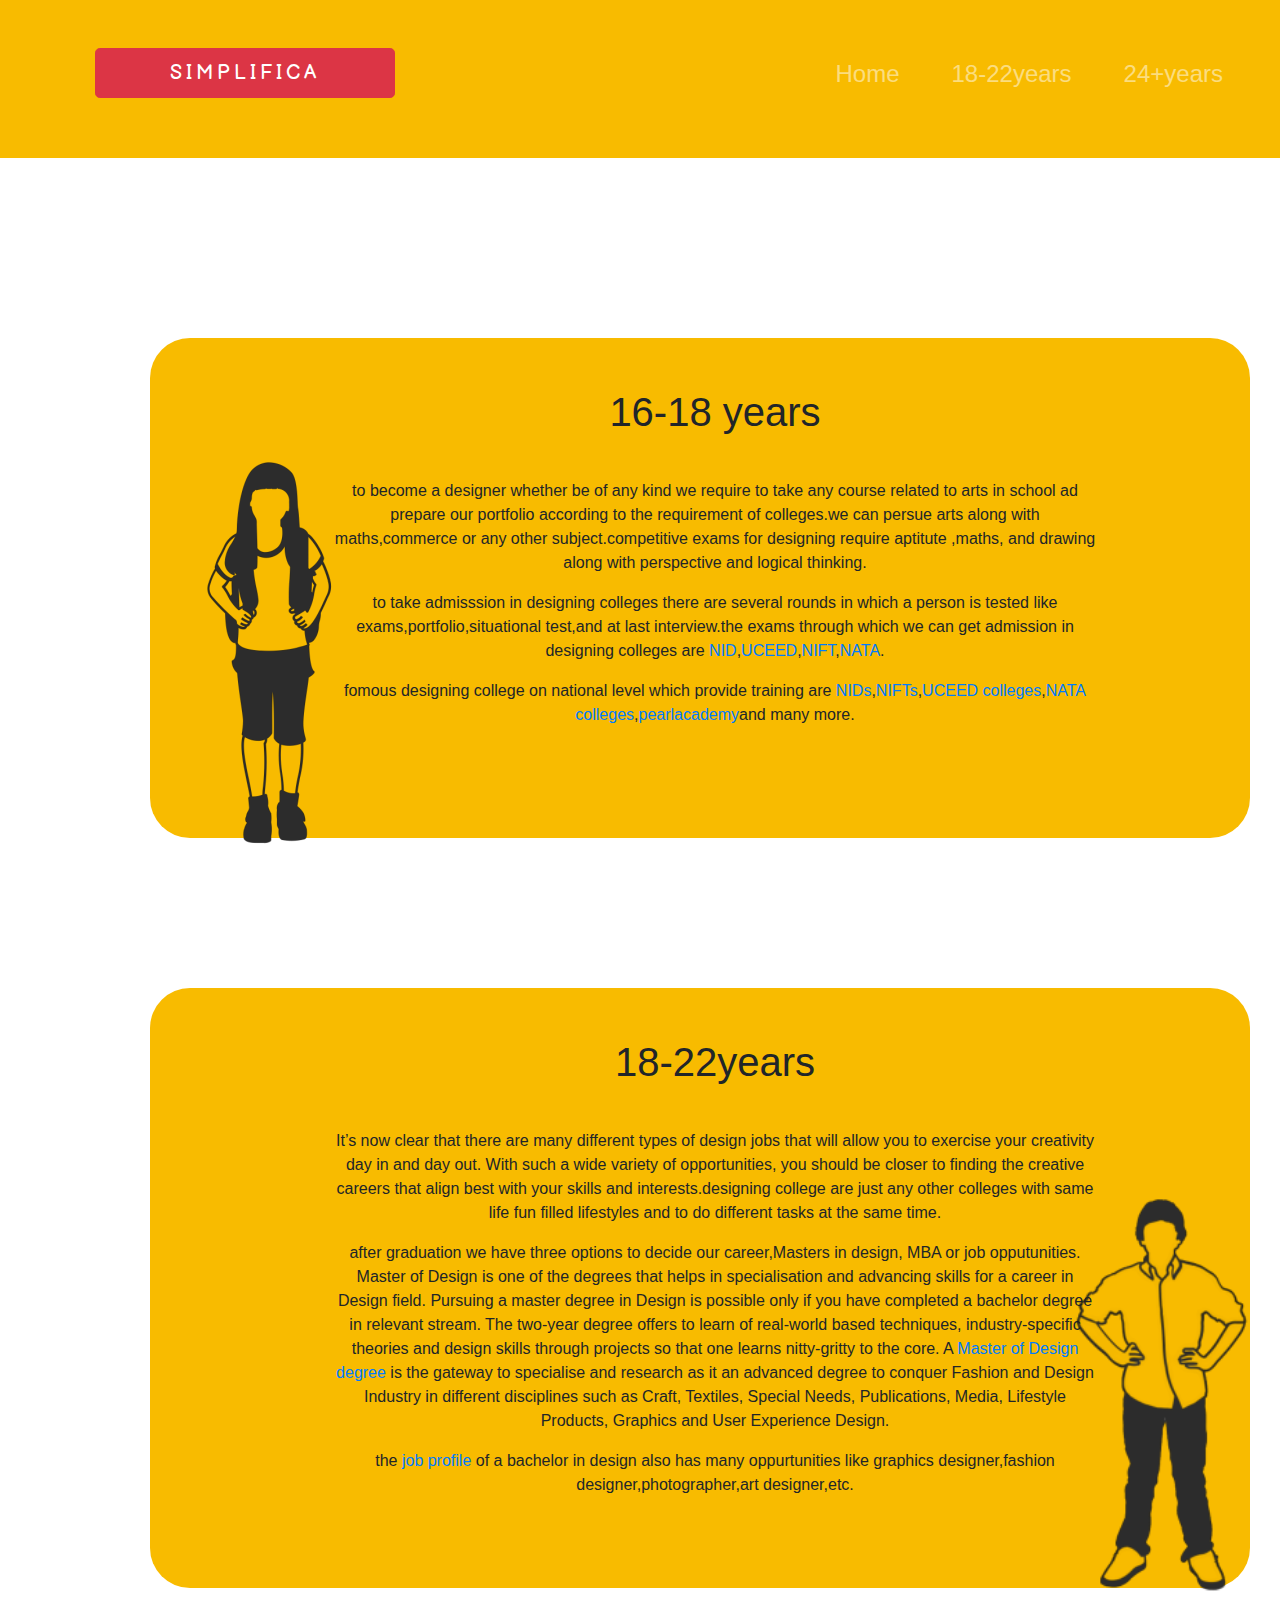
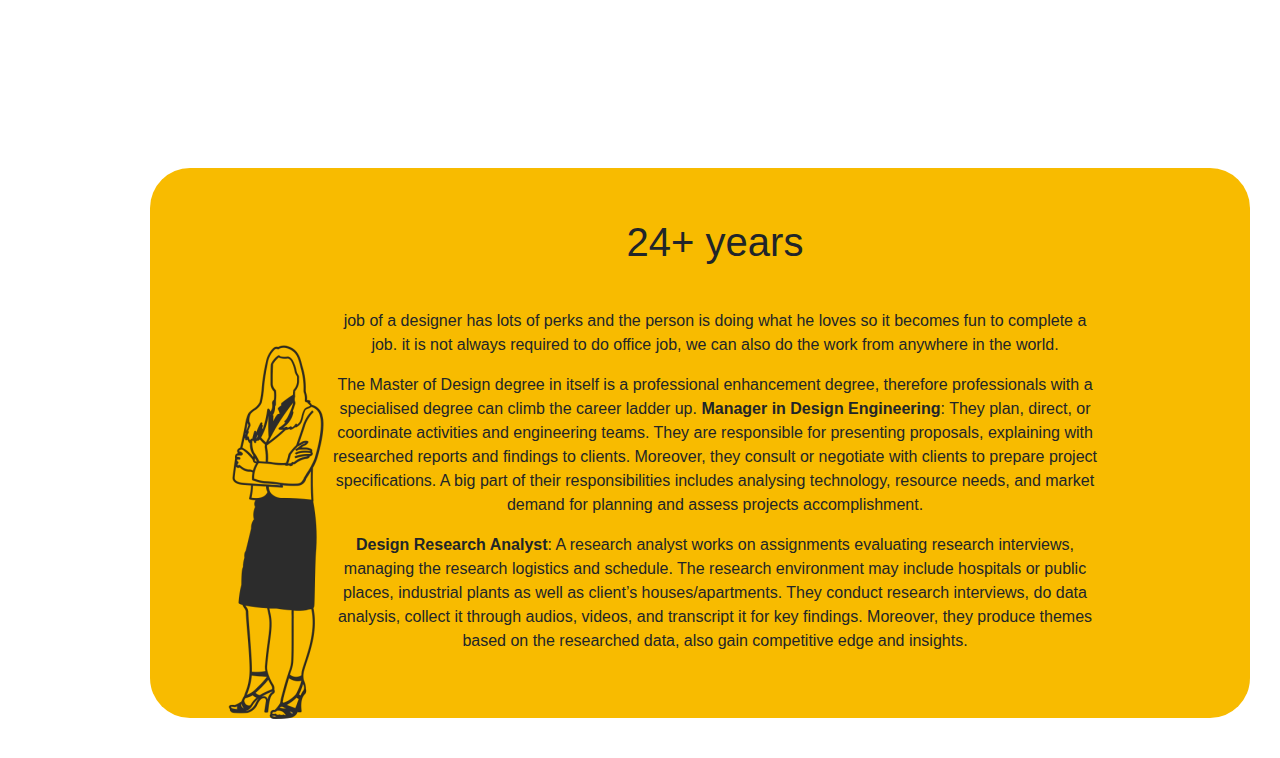
<file: src/main/resources/static/artist.html>
<!DOCTYPE html>
<html lang="en" dir="ltr">

<head>
  <meta charset="utf-8">
  <!--Google Fonts-->
  <link href="https://fonts.googleapis.com/css2?family=Balsamiq+Sans:wght@700&display=swap" rel="stylesheet">
  <!--CSS-->
  <link rel="stylesheet" href="artist.css">
  <!--Bootstrap-->
  <link rel="stylesheet" href="https://stackpath.bootstrapcdn.com/bootstrap/4.4.1/css/bootstrap.min.css" integrity="sha384-Vkoo8x4CGsO3+Hhxv8T/Q5PaXtkKtu6ug5TOeNV6gBiFeWPGFN9MuhOf23Q9Ifjh" crossorigin="anonymous">
  <title>artist</title>
  <link href="https://fonts.googleapis.com/css2?family=PT+Serif:ital,wght@0,700;1,400&display=swap" rel="stylesheet">
</head>

<body style="background-color:">

  <section id="title">
    <div class="container-fluid">
      <!-- Nav Bar -->
      <button type="button" class="btn btn-danger btn-lg title-button">SIMPLIFICA</button>
      <button class="navbar-toggler" type="button" data-toggle="collapse" data-target="#navbarTogglerDemo01" aria-controls="navbarTogglerDemo01" aria-expanded="false" aria-label="Toggle navigation">
        <span class="navbar-toggler-icon"></span>
      </button>
      <nav class="navbar navbar-expand-lg navbar-dark">
        <button class="navbar-toggler" type="button" data-toggle="collapse" data-target="#navbarTogglerDemo01" aria-controls="navbarTogglerDemo01" aria-expanded="false" aria-label="Toggle navigation">
          <span class="navbar-toggler-icon"></span>
        </button>
        <div class="collapse navbar-collapse" id="navbarTogglerDemo01">
          <ul class="navbar-nav ml-auto">
            <li class="nav-item">
              <a class="nav-link" href="index.html">Home</a>
            </li>
            <li class="nav-item">
              <a class="nav-link" href="#second">18-22years</a>
            </li>
            <li class="nav-item">
              <a class="nav-link" href="#third">24+years</a>
            </li>
          </ul>
        </div>
      </nav>
  </section>
  <section id="first">
    <div class="first_group">
      <div class="text">
        <h1>16-18 years</h1>
        <p class="p1">to become a designer whether be of any kind we require to take any course related to arts in school ad prepare our portfolio according to the requirement of colleges.we can persue arts along with maths,commerce or any other
          subject.competitive exams for designing require aptitute ,maths, and drawing along with perspective and logical thinking. </p>
        <p>to take admisssion in designing colleges there are several rounds in which a person is tested like exams,portfolio,situational test,and at last interview.the exams through which we can get admission in designing colleges are <a
            href="http://www.nid.edu/">NID</a>,<a href="http://www.uceed.iitb.ac.in/">UCEED</a>,<a href="https://nift.ac.in/">NIFT</a>,<a href="https://www.nata.in/">NATA</a>.</p>
        <p>fomous designing college on national level which provide training are <a href="https://www.collegedekho.com/articles/list-of-best-nid-colleges/">NIDs</a>,<a href="https://www.edufever.com/top-nift-colleges-in-india/">NIFTs</a>,<a
            href="https://design.careers360.com/articles/top-colleges-accepting-uceed-score">UCEED colleges</a>,<a href="https://www.embibe.com/exams/nata-colleges/">NATA colleges</a>,<a href="https://pearlacademy.com/">pearlacademy</a>and many more.
        </p>
        <img class="collegegirl" src="collegegirl.png" alt="">
      </div>

    </div>
  </section>

  <section id="second">
    <div class="second_group">
      <div class="text">
        <h1>18-22years</h1>
        <p class="p1">It’s now clear that there are many different types of design jobs that will allow you to exercise your creativity day in and day out. With such a wide variety of opportunities, you should be closer to finding the creative
          careers that align best with your skills and interests.designing college are just any other colleges with same life fun filled lifestyles and to do different tasks at the same time. </p>
        <p>after graduation we have three options to decide our career,Masters in design, MBA or job opputunities. Master of Design is one of the degrees that helps in specialisation and advancing skills for a career in Design field. Pursuing a
          master degree in Design is possible only if you have completed a bachelor degree in relevant stream. The two-year degree offers to learn of real-world based techniques, industry-specific theories and design skills through projects so that
          one learns nitty-gritty to the core. A <a href="https://www.shiksha.com/m-des-chp">Master of Design degree</a> is the gateway to specialise and research as it an advanced degree to conquer Fashion and Design Industry in different
          disciplines such as Craft, Textiles, Special Needs, Publications, Media, Lifestyle Products, Graphics and User Experience Design. </p>
        <p>the <a href="https://www.rasmussen.edu/degrees/design/blog/9-types-of-design-jobs-for-creative-people/">job profile</a> of a bachelor in design also has many oppurtunities like graphics designer,fashion designer,photographer,art
          designer,etc.</p>
      </div>
      <img class="boy" src="boy.png" alt="">
    </div>
  </section>

  <section id="third">
    <div class="third_group">
      <div class="text">
        <h1>24+ years</h1>
        <p class="p1">job of a designer has lots of perks and the person is doing what he loves so it becomes fun to complete a job. it is not always required to do office job, we can also do the work from anywhere in the world.</p>
<p>The Master of Design degree in itself is a professional enhancement degree, therefore professionals with a specialised degree can climb the career ladder up.

<b>Manager in Design Engineering</b>: They plan, direct, or coordinate activities and engineering teams. They are responsible for presenting proposals, explaining with researched reports and findings to clients. Moreover, they consult or negotiate with clients to prepare project specifications. A big part of their responsibilities includes analysing technology, resource needs, and market demand for planning and assess projects accomplishment.</p>
<p><b>Design Research Analyst</b>: A research analyst works on assignments evaluating research interviews, managing the research logistics and schedule. The research environment may include hospitals or public places, industrial plants as well as client’s houses/apartments.  They conduct research interviews, do data analysis, collect it through audios, videos, and transcript it for key findings. Moreover, they produce themes based on the researched data, also gain competitive edge and insights.</p>

</div><img class="businessgirl" src="businessgirl.png" alt="">
    </div>
  </section>

</body>

</html>
</file>
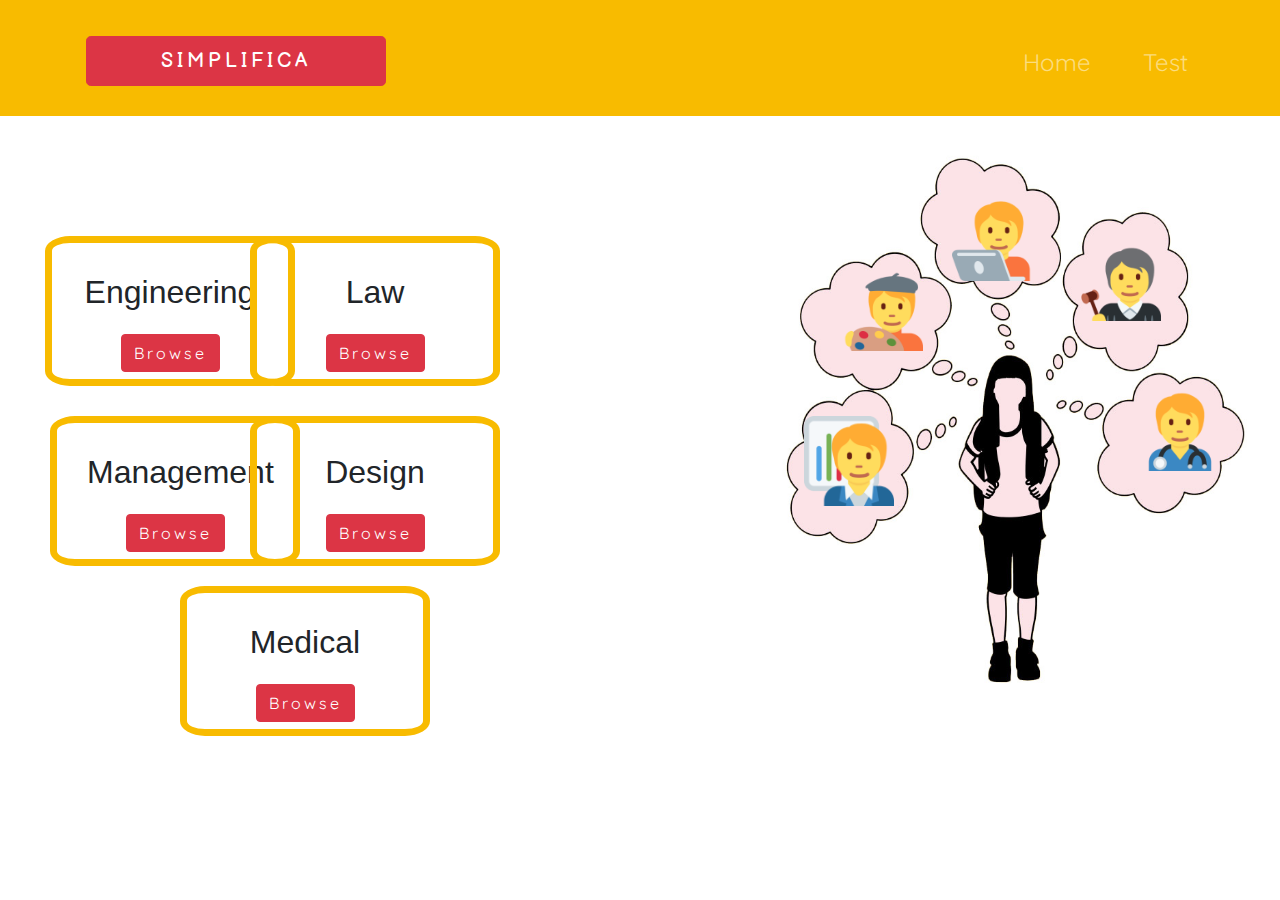
<file: src/main/resources/static/browse.html>
<!DOCTYPE html>
<html lang="en" dir="ltr">

<head>
  <meta charset="utf-8">
  <title></title>
  <!--CSS-->
  <link rel="stylesheet" href="browse.css">
  <!--Bootstrap-->
  <link rel="stylesheet" href="https://stackpath.bootstrapcdn.com/bootstrap/4.4.1/css/bootstrap.min.css" integrity="sha384-Vkoo8x4CGsO3+Hhxv8T/Q5PaXtkKtu6ug5TOeNV6gBiFeWPGFN9MuhOf23Q9Ifjh" crossorigin="anonymous">
  <!--GOOGLE FONTS-->
  <link href="https://fonts.googleapis.com/css2?family=Balsamiq+Sans:wght@700&display=swap" rel="stylesheet">
  <link href="https://fonts.googleapis.com/css2?family=Quicksand:wght@600&display=swap" rel="stylesheet">
  <style>
    body {
      font-family: 'Quicksand', sans-serif;
      font-size: 40px;
    }
  </style>
</head>

<body background color:>
  <section id=title>

  <nav class="navbar navbar-expand-lg navbar-dark">
  <button type="button" class="btn btn-danger btn-lg title-button">SIMPLIFICA</button>
    <div class="collapse navbar-collapse" id="navbarTogglerDemo01" style="padding-right: 50px; padding-top: 8px">
    <ul class="navbar-nav ml-auto">
        <li class="nav-item">
            <a class="nav-link" href="index.html">Home</a>
        </li>
        <li class="nav-item">
            <a class="nav-link" href="test.html">Test</a>
        </li>
    </ul>
    </div>
</nav>
</section>
<section id="subjects">
<div class="images">
  <img class="brwosegirlimg" src="brwose girl white.jpg" alt="browswgirl" style="width:700px;height:550px;">
</div>
</table>
<div class="row" style="margin-right:0px">
<div class="boxE">
<div class="content">
<h2 class="heading">Engineering</h2>
<a href="engineering.html" class="btn btn-danger start" role="button" aria-pressed="true">Browse</a>
</div>
</div>
<div class="boxT">
  <div class="content">
  <h2 class="heading">Law</h2>
  <a href="law.html" class="btn btn-danger start" role="button" aria-pressed="true">Browse</a>
  </div>
</div>
<div class="row" style="margin-right:0px">
<div class="boxF">
<div class="content">
<h2 class="heading">Management</h2>
<a href="management.html" class="btn btn-danger start" role="button" aria-pressed="true">Browse</a>
</div>
</div>
<div class="boxU">
  <div class="content">
  <h2 class="heading">Design</h2>
  <a href="artist.html" class="btn btn-danger start" role="button" aria-pressed="true">Browse</a>
  </div>
</div>
<div class="boxV">
  <div class="content">
  <h2 class="heading">Medical</h2>
  <a href="doctor.html" class="btn btn-danger start" role="button" aria-pressed="true">Browse</a>
  </div>
</div>



<div class="emoji">
  <img class='doctor' src="doctor.png" alt="doctor" style="height: 80px">
  <img class="law" src="law.png" alt="law" style="height: 80px">
  <img class="engineering" src="engineering.png" alt="engineering" style="height: 80px;width: 80px">
  <img class="artist" src="artist.png" alt="artist" style="height: 80px;width: 80px">
  <img class="management" src="management.png" alt="management" style="height: 90px; width: 90px">
</div>
  </section>

</body>

</html>
</file>
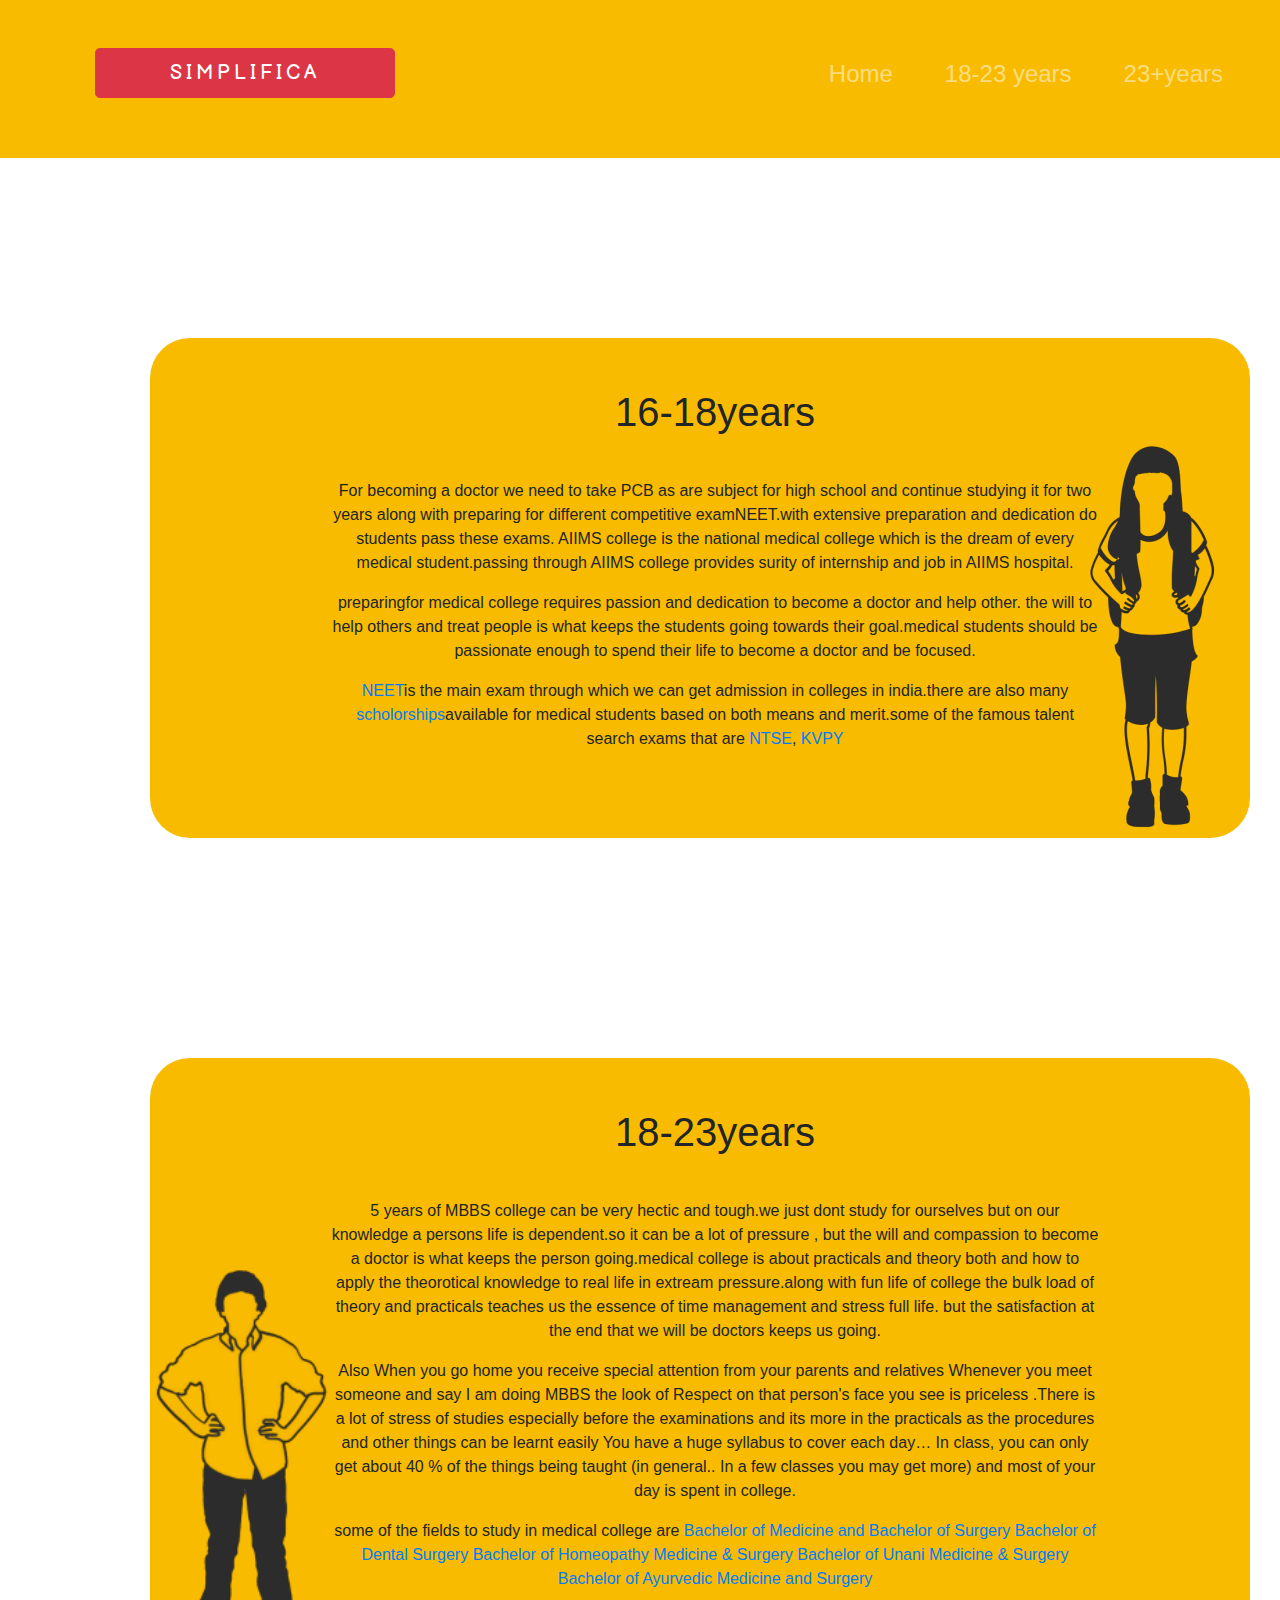
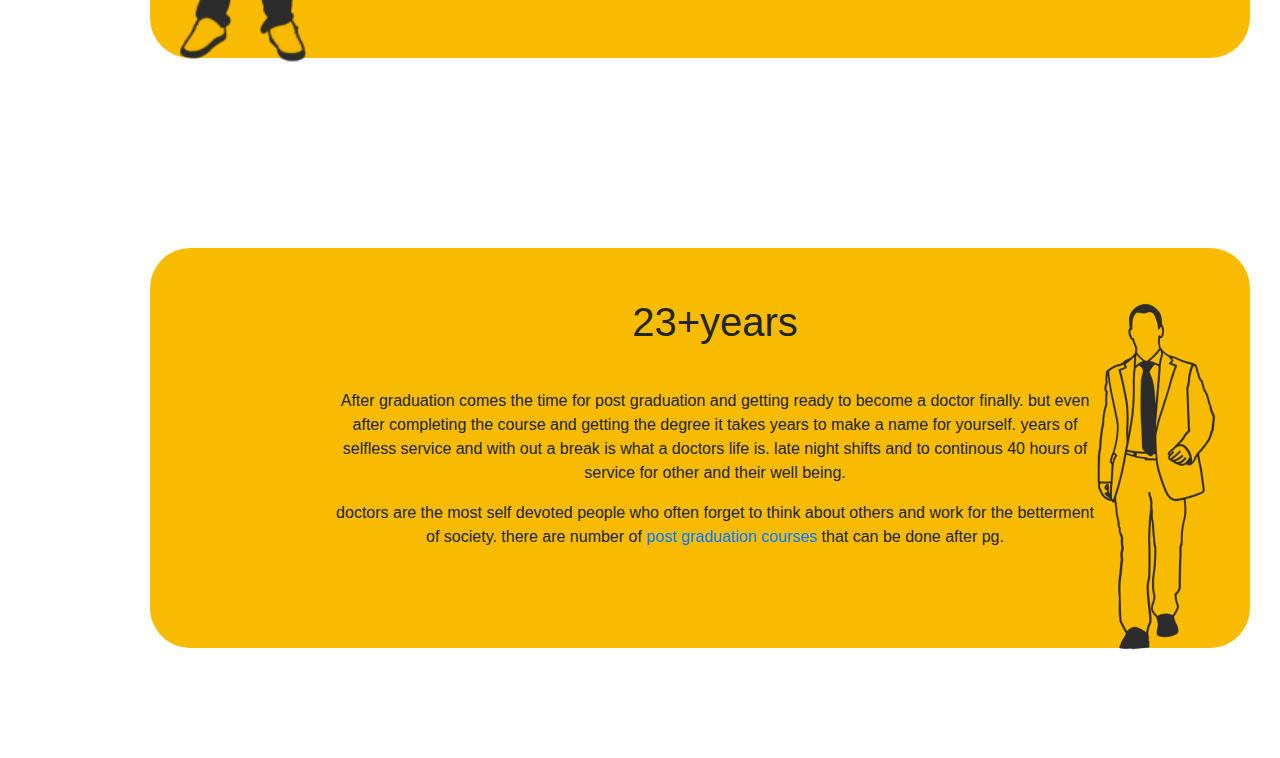
<file: src/main/resources/static/doctor.html>
<!DOCTYPE html>
<html lang="en" dir="ltr">

<head>
  <meta charset="utf-8">
  <!--Google Fonts-->
  <link href="https://fonts.googleapis.com/css2?family=Balsamiq+Sans:wght@700&display=swap" rel="stylesheet">
  <!--CSS-->
  <link rel="stylesheet" href="doctor.css">
  <!--Bootstrap-->
  <link rel="stylesheet" href="https://stackpath.bootstrapcdn.com/bootstrap/4.4.1/css/bootstrap.min.css" integrity="sha384-Vkoo8x4CGsO3+Hhxv8T/Q5PaXtkKtu6ug5TOeNV6gBiFeWPGFN9MuhOf23Q9Ifjh" crossorigin="anonymous">
  <title>doctor</title>
  <link href="https://fonts.googleapis.com/css2?family=PT+Serif:ital,wght@0,700;1,400&display=swap" rel="stylesheet">
</head>

<body style="background-color:">

  <section id="title">
    <div class="container-fluid">
      <!-- Nav Bar -->
      <button type="button" class="btn btn-danger btn-lg title-button">SIMPLIFICA</button>
      <button class="navbar-toggler" type="button" data-toggle="collapse" data-target="#navbarTogglerDemo01" aria-controls="navbarTogglerDemo01" aria-expanded="false" aria-label="Toggle navigation">
        <span class="navbar-toggler-icon"></span>
      </button>
      <nav class="navbar navbar-expand-lg navbar-dark">
        <button class="navbar-toggler" type="button" data-toggle="collapse" data-target="#navbarTogglerDemo01" aria-controls="navbarTogglerDemo01" aria-expanded="false" aria-label="Toggle navigation">
          <span class="navbar-toggler-icon"></span>
        </button>
        <div class="collapse navbar-collapse" id="navbarTogglerDemo01">
          <ul class="navbar-nav ml-auto">
            <li class="nav-item">
              <a class="nav-link" href="index.html">Home</a>
            </li>
            <li class="nav-item">
              <a class="nav-link" href="#second">18-23 years</a>
            </li>
            <li class="nav-item">
              <a class="nav-link" href="#third">23+years</a>
            </li>
          </ul>
        </div>
      </nav>
  </section>
  <section id="first">
    <div class="first_group">
      <div class="text">
        <h1>16-18years</h1>
        <p class="p1">For becoming a doctor we need to take PCB as are subject for high school and continue studying it for two years along with preparing for different competitive examNEET.with extensive preparation and dedication do students pass
          these exams.
          AIIMS college is the national medical college which is the dream of every medical student.passing through AIIMS college provides surity of internship and job in AIIMS hospital.</p>
        <p>preparingfor medical college requires passion and dedication to become a doctor and help other. the will to help others and treat people is what keeps the students going towards their goal.medical students should be passionate enough to
          spend their life to become a doctor and be focused.</p>
        <p><a href="https://ntaneet.nic.in/ntaneet/welcome.aspx">NEET</a>is the main exam through which we can get admission in colleges in india.there are also many <a
            href="https://www.buddy4study.com/article/top-scholarships-for-medical-students">scholorships</a>available for medical students based on both means and merit.some of the famous talent search exams that are <a
            href="https://ncert.nic.in/national-talent-examination.php">NTSE</a>, <a href="http://www.kvpy.iisc.ernet.in/main/index.htm">KVPY</a></p>

      </div>
<img class="collegegirl"src="collegegirl.png" alt="">
    </div>
  </section>

  <section id="second">
    <div class="second_group">
      <div class="text">

        <h1>18-23years</h1>
        <p class="p1">5 years of MBBS college can be very hectic and tough.we just dont study for ourselves but on our knowledge a persons life is dependent.so it can be a lot of pressure , but the will and compassion to become a doctor is what keeps
          the
          person going.medical college is about practicals and theory both and how to apply the theorotical knowledge to real life in extream pressure.along with fun life of college the bulk load of theory and practicals teaches us the essence of
          time management and stress full life. but the satisfaction at the end that we will be doctors keeps us going.</p>
        <p>Also When you go home you receive special attention from your parents and relatives Whenever you meet someone and say I am doing MBBS the look of Respect on that person's face you see is priceless .There is a lot of stress of studies
          especially before the examinations and its more in the practicals as the procedures and other things can be learnt easily You have a huge syllabus to cover each day… In class, you can only get about 40 % of the things being taught (in
          general.. In a few classes you may get more) and most of your day is spent in college.</p>
        <p>some of the fields to study in medical college are <a href="https://www.shiksha.com/mbbs-chp">Bachelor of Medicine and Bachelor of Surgery</a>
          <a href="https://www.shiksha.com/bds-bachelor-of-dental-surgery-chp">Bachelor of Dental Surgery</a>
          <a href="https://www.shiksha.com/bhms-bachelor-of-homeopathic-medicine-and-surgery-chp">Bachelor of Homeopathy Medicine & Surgery</a>
          <a href="https://collegedunia.com/courses/bachelor-of-unani-medicine-and-surgery">Bachelor of Unani Medicine & Surgery</a>
          <a href="https://www.shiksha.com/b-a-m-s-bachelor-of-ayurvedic-medicine-and-surgery-chp">Bachelor of Ayurvedic Medicine and Surgery</a>
        </p>
      </div>
    </div>
    <img class="boy"src="boy.png" alt="">
  </section>


  <section id="third">
    <div class="third_group">
      <div class="text">

        <h1 >23+years</h1>
        <p class="p1">After graduation comes the time for post graduation and getting ready to become a doctor finally. but even after completing the course and getting the degree it takes years to make a name for yourself. years of selfless service and with out a break is what a doctors life is.  late night shifts and to continous 40 hours of service for other and their well being.  </p>
        <p>doctors are the most self devoted people who often forget to think about others and work for the betterment of society. there are number of <a href="https://ucnedu.org/pg-medical-courses-to-be-considered-after-mbbs/"> post graduation courses</a> that can be done after pg.
        </p>

<img class="businessman"src="businessman.png" alt="">
      </div>
    </div>
  </section>

</body>

</html>
</file>
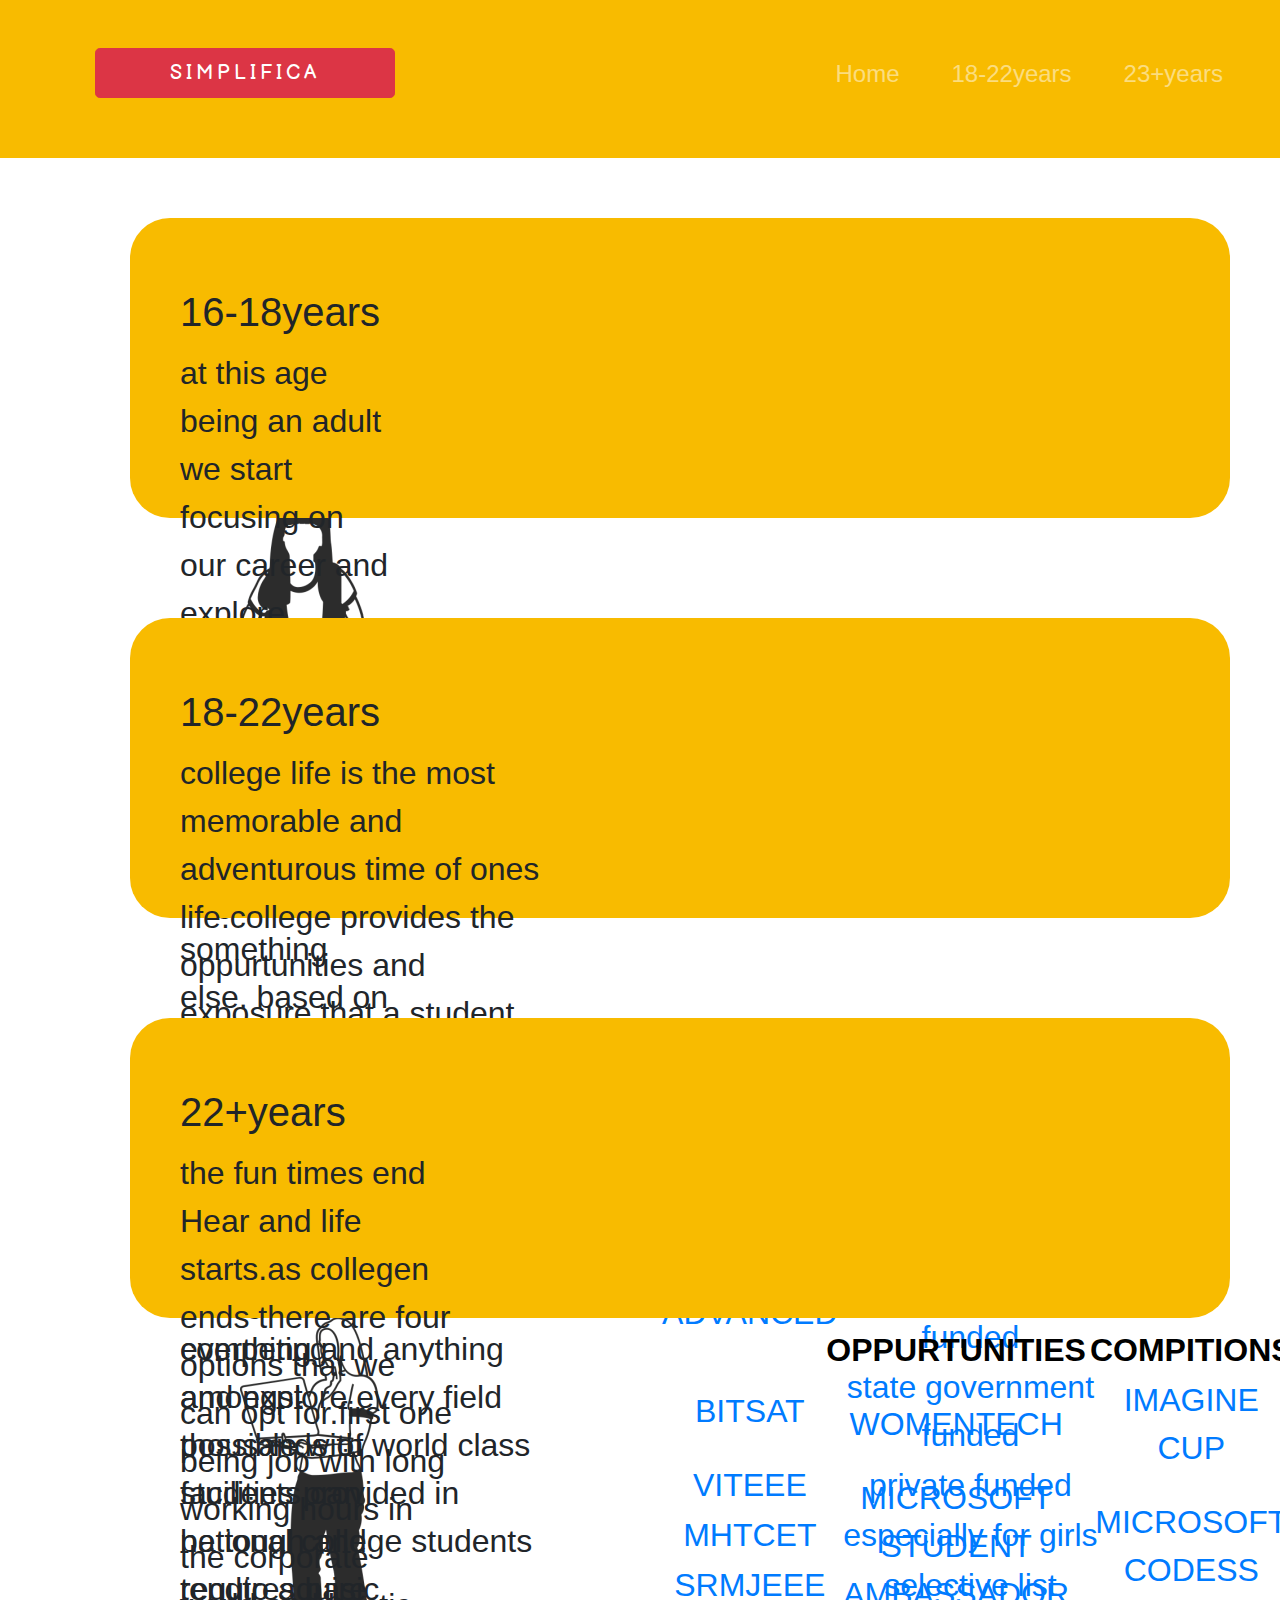
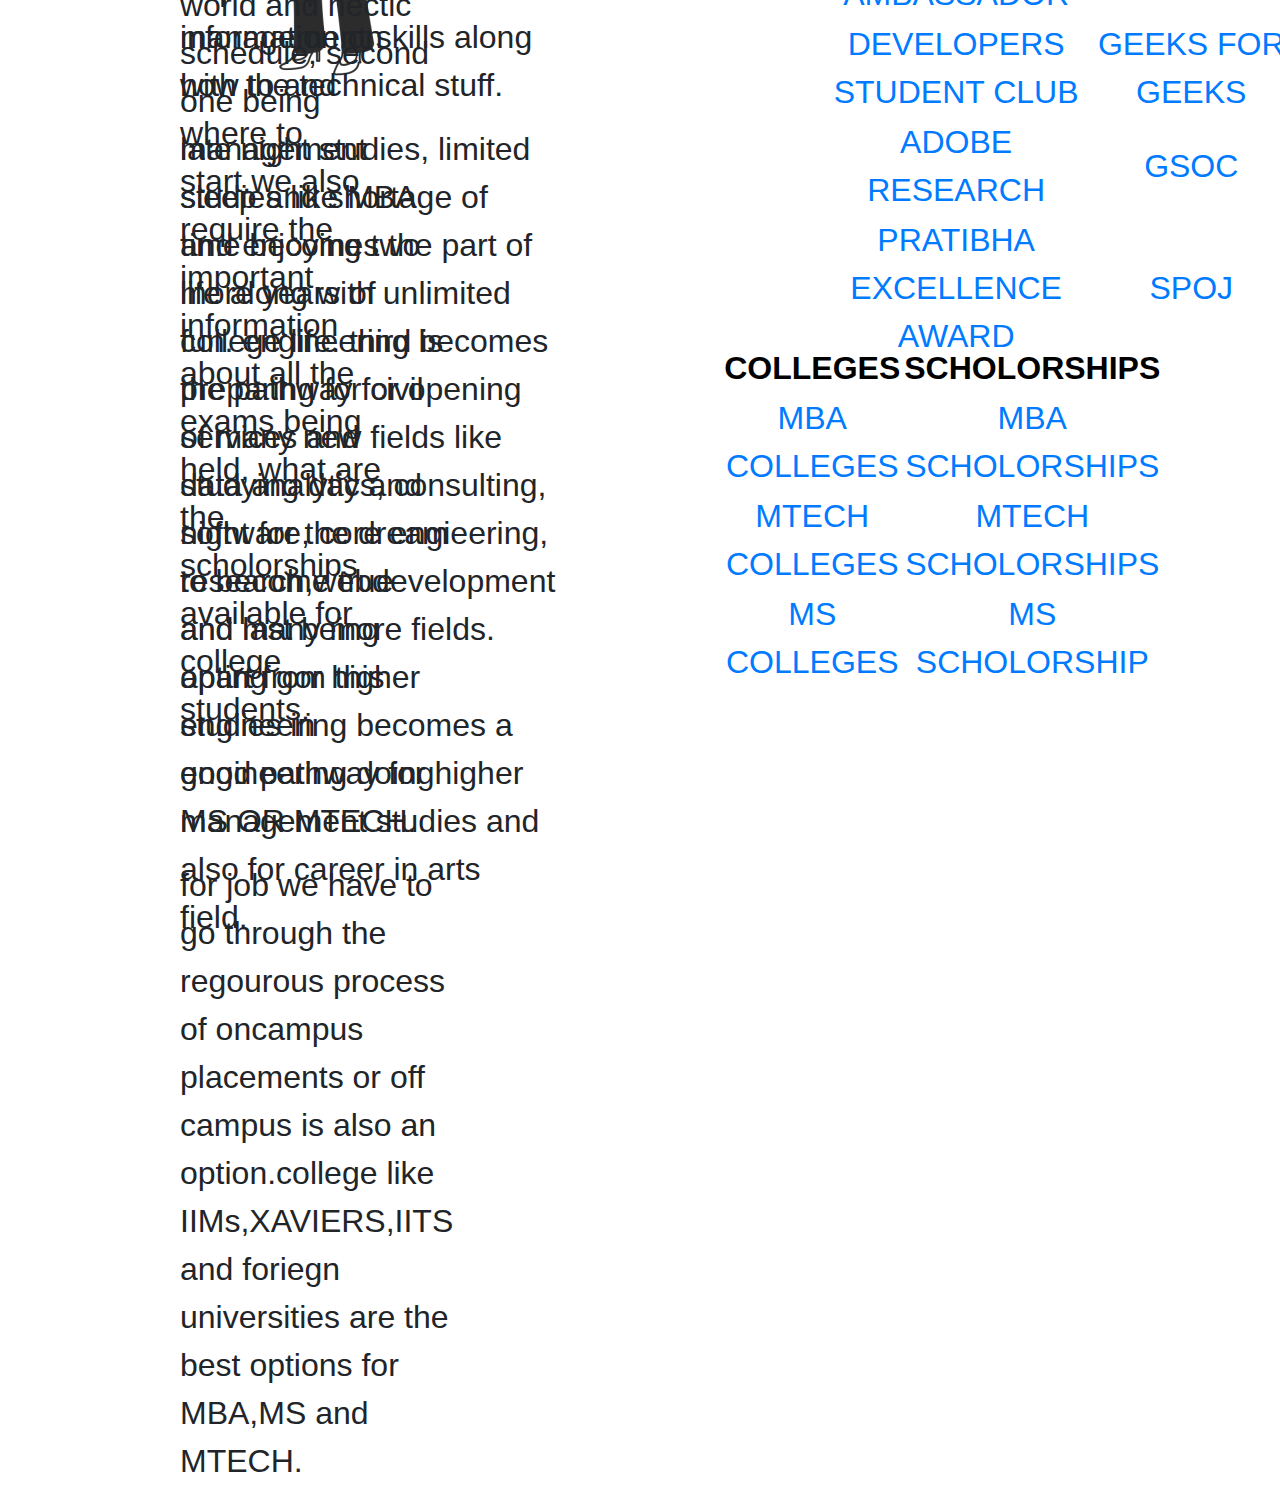
<file: src/main/resources/static/engineering.html>
<!DOCTYPE html>
<html lang="en" dir="ltr">

<head>
  <meta charset="utf-8">
  <!--Google Fonts-->
  <link href="https://fonts.googleapis.com/css2?family=Balsamiq+Sans:wght@700&display=swap" rel="stylesheet">
  <!--CSS-->
  <link rel="stylesheet" href="engineering.css">
  <!--Bootstrap-->
  <link rel="stylesheet" href="https://stackpath.bootstrapcdn.com/bootstrap/4.4.1/css/bootstrap.min.css" integrity="sha384-Vkoo8x4CGsO3+Hhxv8T/Q5PaXtkKtu6ug5TOeNV6gBiFeWPGFN9MuhOf23Q9Ifjh" crossorigin="anonymous">
  <title>engineering</title>
  <link href="https://fonts.googleapis.com/css2?family=PT+Serif:ital,wght@0,700;1,400&display=swap" rel="stylesheet">
</head>

<body style="background-color:">

  <section id="title">
    <div class="container-fluid">
      <!-- Nav Bar -->
      <button type="button" class="btn btn-danger btn-lg title-button">SIMPLIFICA</button>
      <button class="navbar-toggler" type="button" data-toggle="collapse" data-target="#navbarTogglerDemo01" aria-controls="navbarTogglerDemo01" aria-expanded="false" aria-label="Toggle navigation">
        <span class="navbar-toggler-icon"></span>
      </button>
      <nav class="navbar navbar-expand-lg navbar-dark">
        <button class="navbar-toggler" type="button" data-toggle="collapse" data-target="#navbarTogglerDemo01" aria-controls="navbarTogglerDemo01" aria-expanded="false" aria-label="Toggle navigation">
          <span class="navbar-toggler-icon"></span>
        </button>
        <div class="collapse navbar-collapse" id="navbarTogglerDemo01">
          <ul class="navbar-nav ml-auto">
            <li class="nav-item">
              <a class="nav-link" href="index.html">Home</a>
            </li>
            <li class="nav-item">
              <a class="nav-link" href="#second">18-22years</a>
            </li>
            <li class="nav-item">
              <a class="nav-link" href="#third">23+years</a>
            </li>
          </ul>
        </div>
      </nav>
  </section>
  <section id="first">
    <div class="first_group">
      <div class="text">
        <table class="t1main">
          <tr>
            <td class="age1">
              <h1>16-18years</h1>
              <p>at this age being an adult we start focusing on our career and explore different fields and decide whether we want to be doctor, engineer, or something else. based on preference we decide the subjects we choose.</p>
              <p>preparing for exams and competing amongst thousands of students can be tough and requires basic information on how to and where to start.we also require the important information about all the exams being held, what are the
                scholorships available for college students.</p>
            </td>
            <td class="table1">
              <table class="t1sub">
                <tr>
                  <th>EXAMS </th>
                  <th></th>
                  <th> SCHOLORSHIPS </th>
                </tr>
                <tr>
                  <td><a href="https://www.nta.ac.in/Engineeringexam"> JEE MAIN</a></td>
                  <td></td>
                  <td><a href="https://www.buddy4study.com/article/scholarships-for-engineering-students#Scholarships_for_engineering_students_Government-funded">government funded</a></td>
                </tr>
                <tr>
                  <td><a href="http://jeeadv.ac.in/"> JEE ADVANCED</a></td>
                  <td></td>
                  <td><a href="https://www.buddy4study.com/article/scholarships-for-engineering-students#Scholarships_for_engineering_students_Government-funded"> central government funded</a></td>

                </tr>
                <tr>
                  <td><a href="https://www.bitsadmission.com/"> BITSAT</a></td>
                  <td></td>
                  <td><a href="https://www.buddy4study.com/article/scholarships-for-engineering-students#Scholarships_for_engineering_students_Government-funded"> state government funded</a></td>
                </tr>
                <tr>
                  <td><a href="https://viteee.vit.ac.in/"> VITEEE</a></td>
                  <td></td>
                  <td><a href="https://www.buddy4study.com/article/scholarships-for-engineering-students#Scholarships_for_engineering_students_Government-funded"> private funded</a></td>
                </tr>
                <tr>
                  <td><a href="http://www.mahacet.org/"> MHTCET</a></td>
                  <td></td>
                  <td><a href="https://www.buddy4study.com/article/scholarships-for-engineering-students#Scholarships_for_engineering_students_Government-funded">especially for girls</a></td>
                </tr>
                <tr>
                  <td><a href="https://www.srmist.edu.in/admission-india/"> SRMJEEE</a></td>
                  <td></td>
                  <td><a href="https://www.buddy4study.com/article/scholarships-for-engineering-students#Scholarships_for_engineering_students_Government-funded">selective list</a></td>
                </tr>

              </table>
            </td>
          </tr>
        </table>


      </div>

    </div>
    <img class="collegegirl" src="collegegirl.png" alt="collegegirl">
  </section>

  <section id="second">
    <div class="second_group">
      <div class="text">
        <table class="t1main">
          <tr>
            <td class="age1">
              <h1>18-22years</h1>
              <p>college life is the most memorable and adventurous time of ones life.college provides the oppurtunities and exposure that a student requires to become successful.the skill of multitasking is often acquired in college and especially
                in engineering college where students do everthing and anything and explore every field possible.with world class facilities provided in national college students tendto aquire management skills along with the technical stuff.</p>
              <p>late night studies, limited sleep and shortage of time becomes the part of life along with unlimited fun. engineering becomes the pathway for opening of many new fields like data analytics, consulting, software, core engieering,
                research,webdevelopment and many more fields. apart from this engineering becomes a good pathway for higher management studies and also for career in arts field.</p>

            </td>
            <td class="table1">
              <table class="t1sub">
                <tr>
                  <th>OPPURTUNITIES</th>
                  <th></th>
                  <th>COMPITIONS</th>
                </tr>
                <tr>
                  <td><a href="https://www.womentech.net/profile-overview">WOMENTECH</a></td>
                  <td></td>
                  <td><a href="https://imaginecup.microsoft.com/en-us">IMAGINE CUP</a></td>
                </tr>
                <tr>
                  <td><a href="https://studentambassadors.microsoft.com/en-US">MICROSOFT STUDENT AMBASSADOR</a></td>
                  <td></td>
                  <td><a href="https://www.codess.net/about-codess/">MICROSOFT CODESS</a></td>

                </tr>
                <tr>
                  <td><a href="https://dsc.community.dev/">DEVELOPERS STUDENT CLUB</a></td>
                  <td></td>
                  <td><a href="https://www.geeksforgeeks.org/">GEEKS FOR GEEKS</a></td>
                </tr>
                <tr>
                  <td><a href="https://research.adobe.com/adobe-india-women-in-technology-scholarship/">ADOBE RESEARCH</a></td>
                  <td></td>
                  <td><a href="https://summerofcode.withgoogle.com/">GSOC</a></td>
                </tr>
                <tr>
                  <td><a href="https://www.eaton.com/flash/eaton/india-hiring/campus-hiring/pratibha.html">PRATIBHA EXCELLENCE AWARD</a></td>
                  <td></td>
                  <td><a href="https://www.spoj.com/">SPOJ</a></a></td>
                </tr>
              </table>
            </td>
          </tr>
        </table>

      </div>
    </div>
    <img class="boy" src="boy.png" alt="boy">
  </section>

  <section id="third">
    <div class="third_group">
      <div class="text">
        <table class="t1main">
          <tr>
            <td class="age1">
              <h1>22+years</h1>
              <p> the fun times end Hear and life starts.as collegen ends there are four options  that we can opt for.first one being job with long working hours in the corporate world and hectic schedule, second one being management studies like MBA and enjoying two more years of college life. third is preparing for civil services and studying day and night for the dream to become true and last being opting gor higher studies in engineering doing MS OR MTECH.</p>
              <p>for job we have to go through the regourous process of  oncampus placements or off campus is also an option.college like IIMs,XAVIERS,IITS and foriegn universities are the best options for MBA,MS and MTECH.   </p>
            </td>
            <td class="table1">
              <table class="t1sub">
                <tr>
                  <th>COLLEGES</th>
                  <th></th>
                  <th>SCHOLORSHIPS</th>
                </tr>
                <tr>
                  <td><a href="https://www.shiksha.com/mba/ranking/top-mba-colleges-in-india/2-2-0-0-0">MBA COLLEGES</a></td>
                  <td></td>
                  <td><a href="https://www.mbauniverse.com/mba-scholarships-in-india">MBA SCHOLORSHIPS</a></td>
                </tr>
                <tr>
                  <td><a href="https://www.shiksha.com/engineering/colleges/m-tech-colleges-india">MTECH COLLEGES</a></td>
                  <td></td>
                  <td><a href="https://www.buddy4study.com/scholarships/post-graduation-scholarship-in-india">MTECH SCHOLORSHIPS</a></td>

                </tr>
                <tr>
                  <td><a href="https://studyabroad.shiksha.com/top-ms-colleges-in-abroad-abroadranking33">MS COLLEGES</a></td>
                  <td></td>
                  <td><a href="https://studyabroad.shiksha.com/scholarships/masters-courses?ss=240,241,242">MS SCHOLORSHIP</a></td>
                </tr>

              </table>
            </td>
          </tr>
        </table>

      </div>
    </div>
    <img class="techgirl"src="techgirl.png" alt="girl">
  </section>

</body>

</html>
</file>
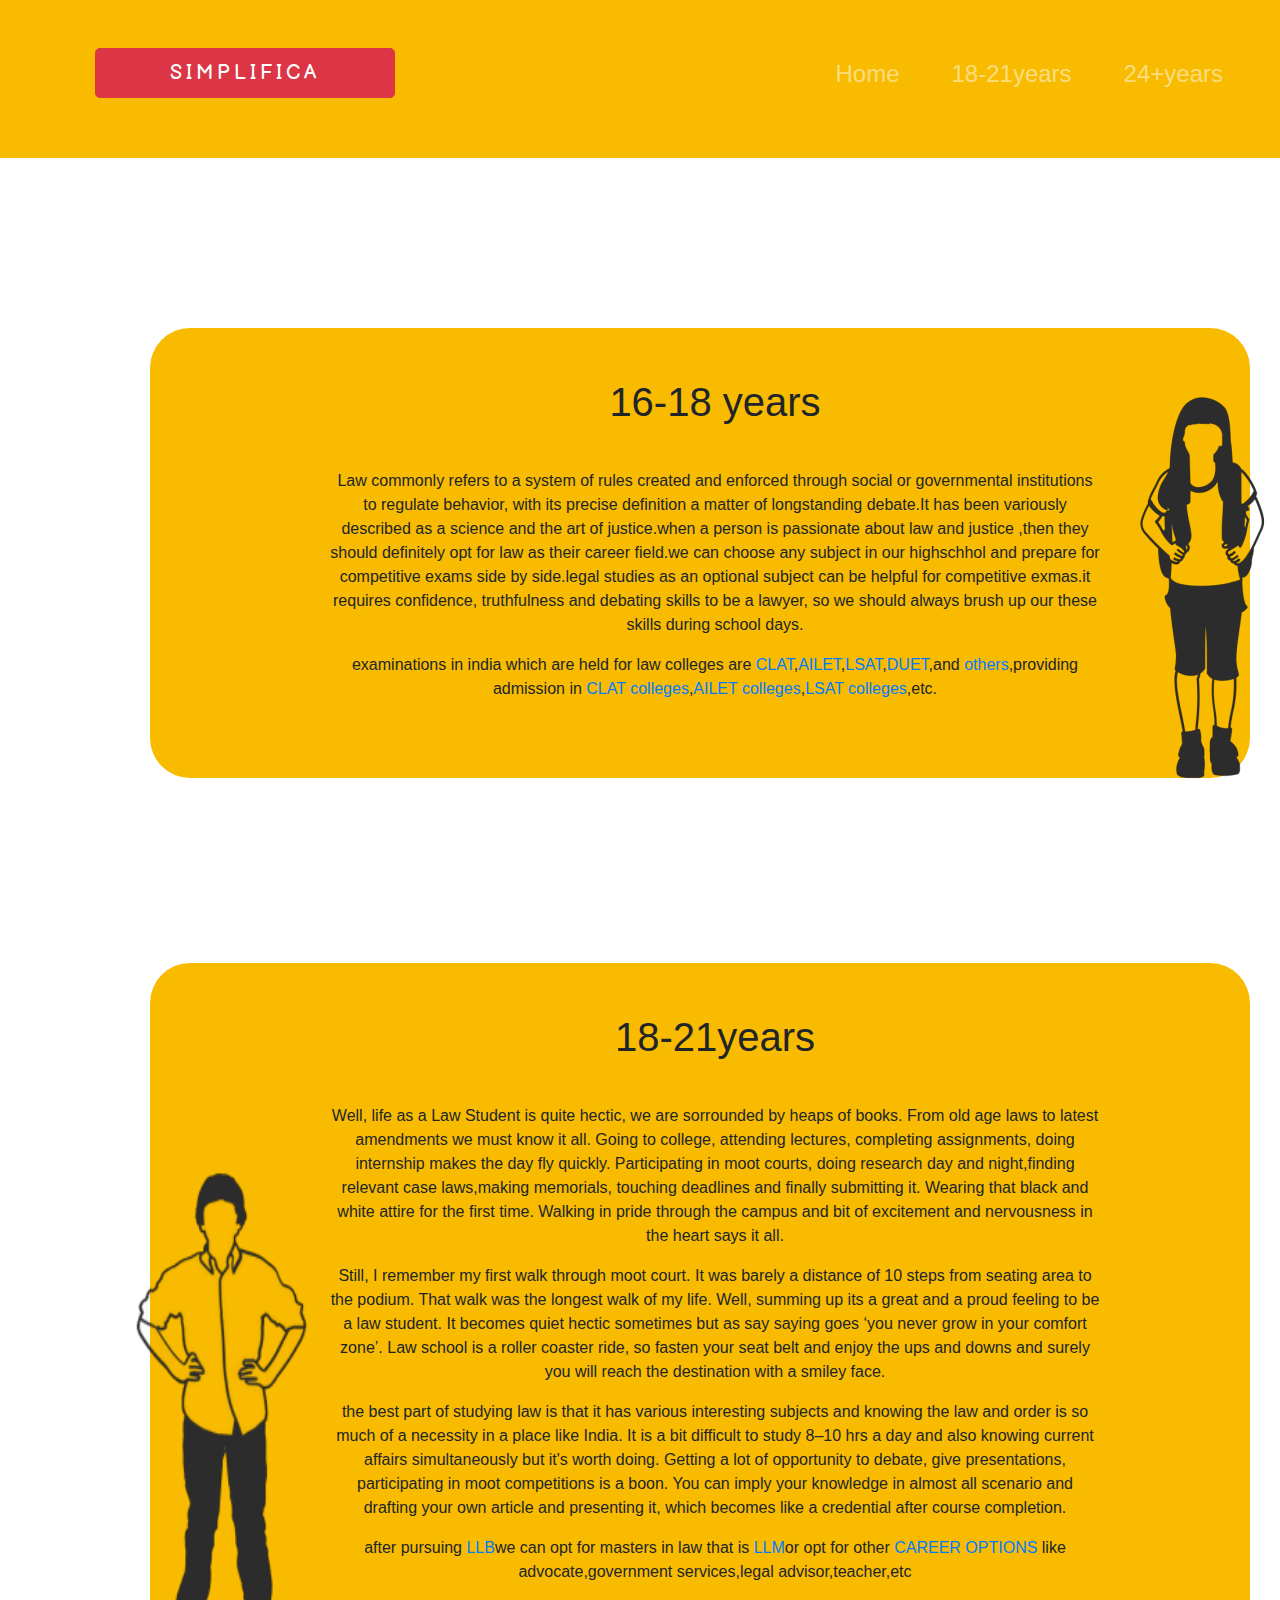
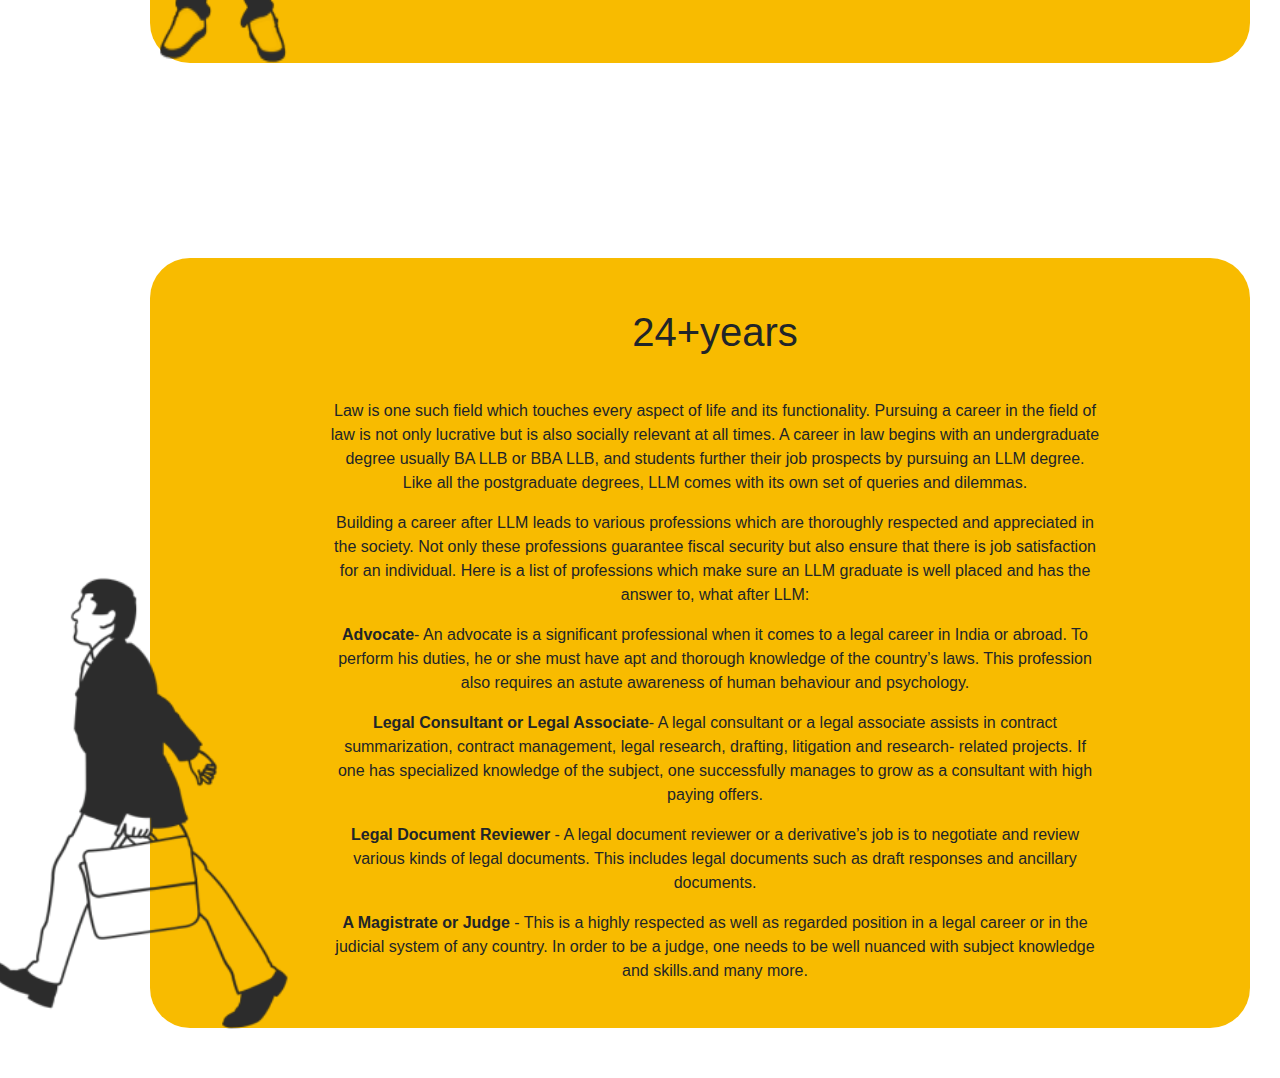
<file: src/main/resources/static/law.html>
<!DOCTYPE html>
<html lang="en" dir="ltr">

<head>
  <meta charset="utf-8">
  <!--Google Fonts-->
  <link href="https://fonts.googleapis.com/css2?family=Balsamiq+Sans:wght@700&display=swap" rel="stylesheet">
  <!--CSS-->
  <link rel="stylesheet" href="law.css">
  <!--Bootstrap-->
  <link rel="stylesheet" href="https://stackpath.bootstrapcdn.com/bootstrap/4.4.1/css/bootstrap.min.css" integrity="sha384-Vkoo8x4CGsO3+Hhxv8T/Q5PaXtkKtu6ug5TOeNV6gBiFeWPGFN9MuhOf23Q9Ifjh" crossorigin="anonymous">
  <title>law</title>
  <link href="https://fonts.googleapis.com/css2?family=PT+Serif:ital,wght@0,700;1,400&display=swap" rel="stylesheet">
</head>

<body style="background-color:">

  <section id="title">
    <div class="container-fluid">
      <!-- Nav Bar -->
      <button type="button" class="btn btn-danger btn-lg title-button">SIMPLIFICA</button>
      <button class="navbar-toggler" type="button" data-toggle="collapse" data-target="#navbarTogglerDemo01" aria-controls="navbarTogglerDemo01" aria-expanded="false" aria-label="Toggle navigation">
        <span class="navbar-toggler-icon"></span>
      </button>
      <nav class="navbar navbar-expand-lg navbar-dark">
        <button class="navbar-toggler" type="button" data-toggle="collapse" data-target="#navbarTogglerDemo01" aria-controls="navbarTogglerDemo01" aria-expanded="false" aria-label="Toggle navigation">
          <span class="navbar-toggler-icon"></span>
        </button>
        <div class="collapse navbar-collapse" id="navbarTogglerDemo01">
          <ul class="navbar-nav ml-auto">
            <li class="nav-item">
              <a class="nav-link" href="index.html">Home</a>
            </li>
            <li class="nav-item">
              <a class="nav-link" href="#second">18-21years</a>
            </li>
            <li class="nav-item">
              <a class="nav-link" href="#third">24+years</a>
            </li>
          </ul>
        </div>
      </nav>
  </section>
  <section id="first">
    <div class="first_group">
      <div class="text">
        <h1>16-18 years</h1>
        <p class="p1">Law commonly refers to a system of rules created and enforced through social or governmental institutions to regulate behavior, with its precise definition a matter of longstanding debate.It has been variously described as a
          science and the art of justice.when a person is passionate about law and justice ,then they should definitely opt for law as their career field.we can choose any subject in our highschhol and prepare for competitive exams side by side.legal
          studies as an optional subject can be helpful for competitive exmas.it requires confidence, truthfulness and debating skills to be a lawyer, so we should always brush up our these skills during school days.</p>
        <p>examinations in india which are held for law colleges are <a href="https://www.collegedekho.com/exam/clat">CLAT</a>,<a href="https://www.collegedekho.com/exam/ailet">AILET</a>,<a
            href="https://www.collegedekho.com/exam/lsat-india">LSAT</a>,<a href="https://www.collegedekho.com/exam/du-ug-entrance-exam">DUET</a>,and <a href="https://www.collegedekho.com/articles/list-popular-law-entrance-exams-india/">
            others</a>,providing admission in <a href="https://law.careers360.com/articles/clat-participating-institutes">CLAT colleges</a>,<a href="https://law.careers360.com/colleges/list-of-law-colleges-in-india-accepting-ailet">AILET
            colleges</a>,<a href="https://www.shiksha.com/law/articles/colleges-accepting-lsat-india-2020-scores-ranks-for-admissions-blogId-13131">LSAT colleges</a>,etc.</p>
      </div>
  </div>
  <img class="collegegirl"src="collegegirl.png" alt="girl">
  </section>

  <section id="second">
    <div class="second_group">
      <div class="text">
<h1>18-21years</h1>
<p class="p1">Well, life as a Law Student is quite hectic, we are sorrounded by heaps of books.
From old age laws to latest amendments we must know it all.
Going to college, attending lectures, completing assignments, doing internship makes the day fly quickly.
Participating in moot courts, doing research day and night,finding relevant case laws,making memorials, touching deadlines and finally submitting it.
Wearing that black and white attire for the first time. Walking in pride through the campus and bit of excitement and nervousness in the heart says it all.</p>
<p>Still, I remember my first walk through moot court. It was barely a distance of 10 steps from seating area to the podium. That walk was the longest walk of my life.
Well, summing up its a great and a proud feeling to be a law student.
It becomes quiet hectic sometimes but as say saying goes ‘you never grow in your comfort zone’.
Law school is a roller coaster ride, so fasten your seat belt and enjoy the ups and downs and surely you will reach the destination with a smiley face.</p>
<p> the best part of studying law is that it has various interesting subjects and knowing the law and order is so much of a necessity in a place like India.
It is a bit difficult to study 8–10 hrs a day and also knowing current affairs simultaneously but it's worth doing.
Getting a lot of opportunity to debate, give presentations, participating in moot competitions is a boon. You can imply your knowledge in almost all scenario and drafting your own article and presenting it, which becomes like a credential after course completion.</p>
<p> after pursuing <a href="https://www.shiksha.com/ll-b-chp">LLB</a>we can opt for masters in law that is <a href="https://collegedunia.com/courses/master-of-laws-llm">LLM</a>or opt for other <a href="https://www.bmu.edu.in/social/career-path-after-llb-india/">CAREER OPTIONS</a> like advocate,government services,legal advisor,teacher,etc </p>
 </div>
    </div>
    <img class="boy" src="boy.png" alt="bod" style="height:1000px; width=600px;">

  </section>

  <section id="third">
    <div class="third_group">
      <div class="text">
<h1>24+years</h1>
<p class="p1">Law is one such field which touches every aspect of life and its functionality. Pursuing a career in the field of law is not only lucrative but is also socially relevant at all times. A career in law begins with an undergraduate degree usually BA LLB or BBA LLB, and students further their job prospects by pursuing an LLM degree. Like all the postgraduate degrees, LLM comes with its own set of queries and dilemmas.</p>
<p>Building a career after LLM leads to various professions which are thoroughly respected and appreciated in the society. Not only these professions guarantee fiscal security but also ensure that there is job satisfaction for an individual. Here is a list of professions which make sure an LLM graduate is well placed and has the answer to, what after LLM:</p>
<p><b>Advocate</b>- An advocate is a significant professional when it comes to a legal career in India or abroad. To perform his duties, he or she must have apt and thorough knowledge of the country’s laws. This profession also requires an astute awareness of human behaviour and psychology.</p>
<p><b>Legal Consultant or Legal Associate</b>- A legal consultant or a legal associate assists in contract summarization, contract management, legal research, drafting, litigation and research- related projects. If one has specialized knowledge of the subject, one successfully manages to grow as a consultant with high paying offers.</p>
<p><b>Legal Document Reviewer </b>- A legal document reviewer or a derivative’s job is to negotiate and review various kinds of legal documents. This includes legal documents such as draft responses and ancillary documents.</p>
<p><b>A Magistrate or Judge </b>- This is a highly respected as well as regarded position in a legal career or in the judicial system of any country. In order to be a judge, one needs to be well nuanced with subject knowledge and skills.and many more.</p>

</div>

    </div>
<img class="lawboy"src="lawboy.png" alt="law">
  </section>

</body>

</html>
</file>
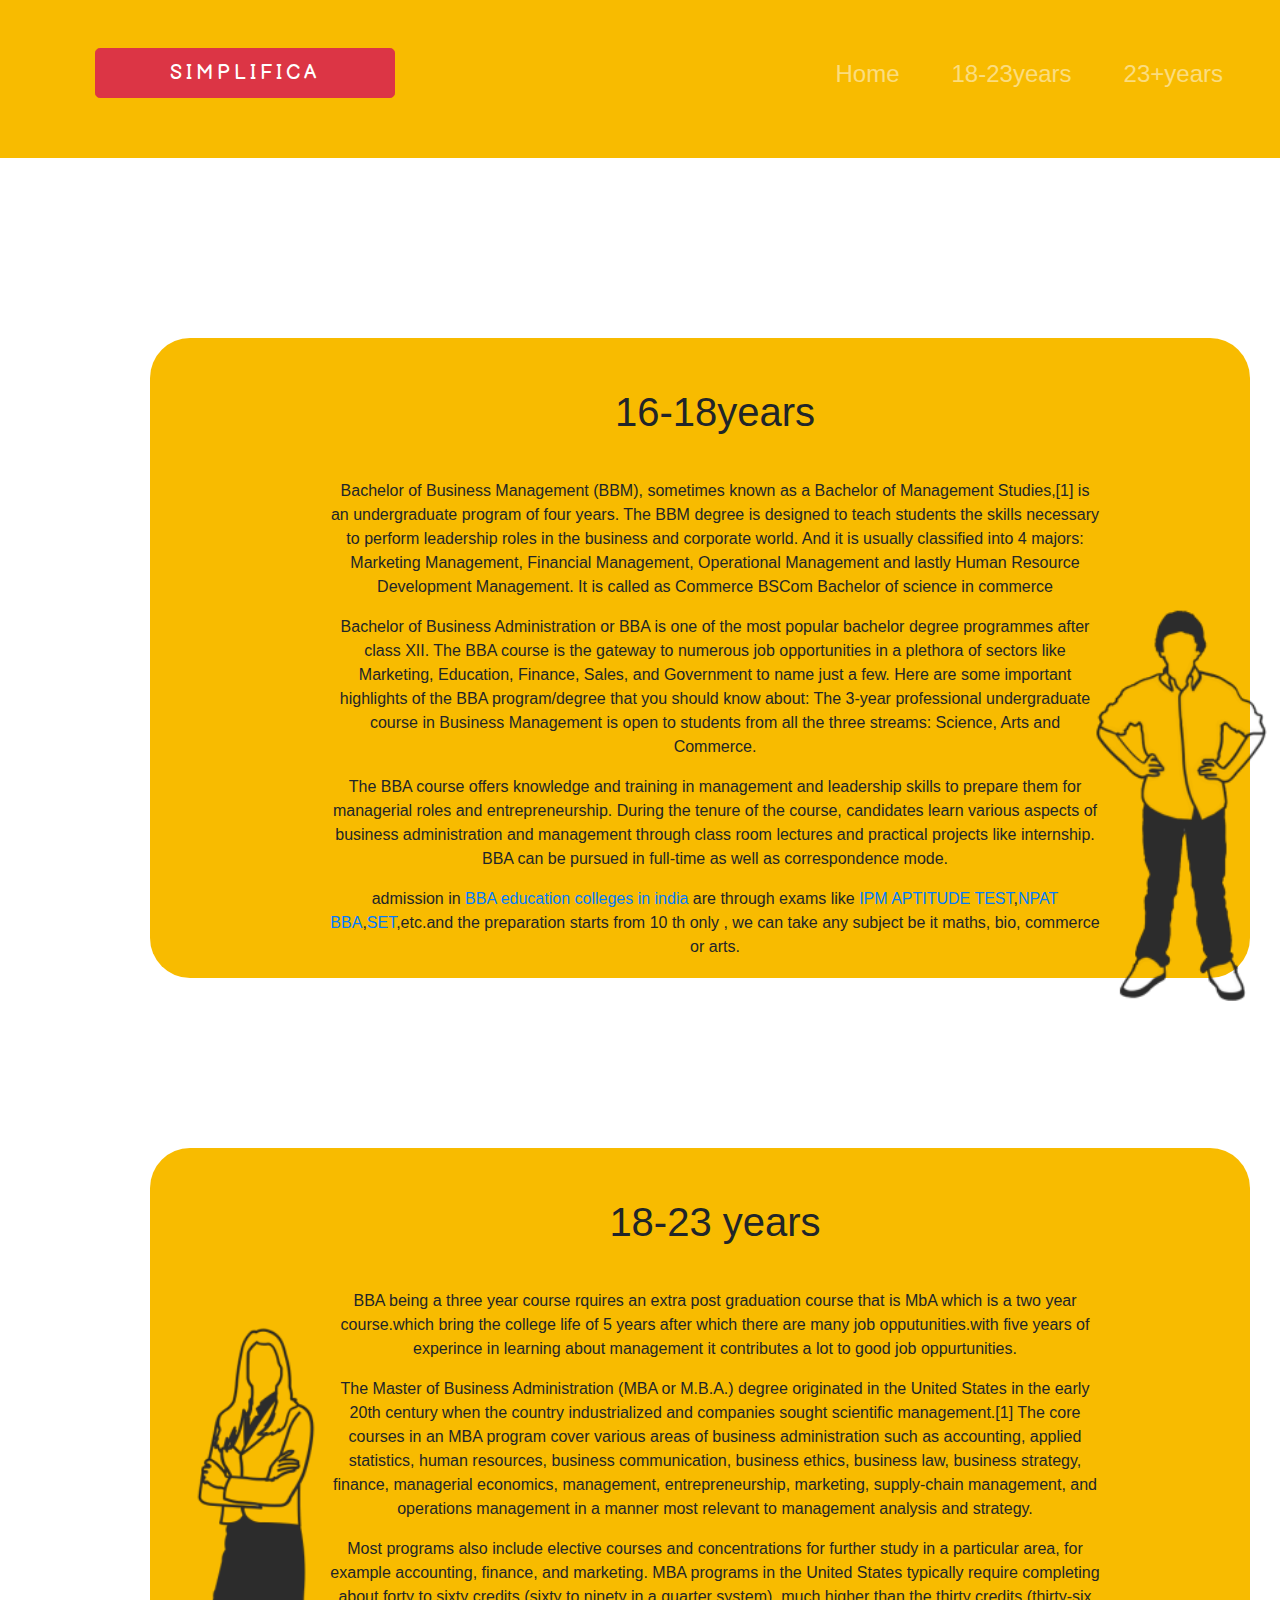
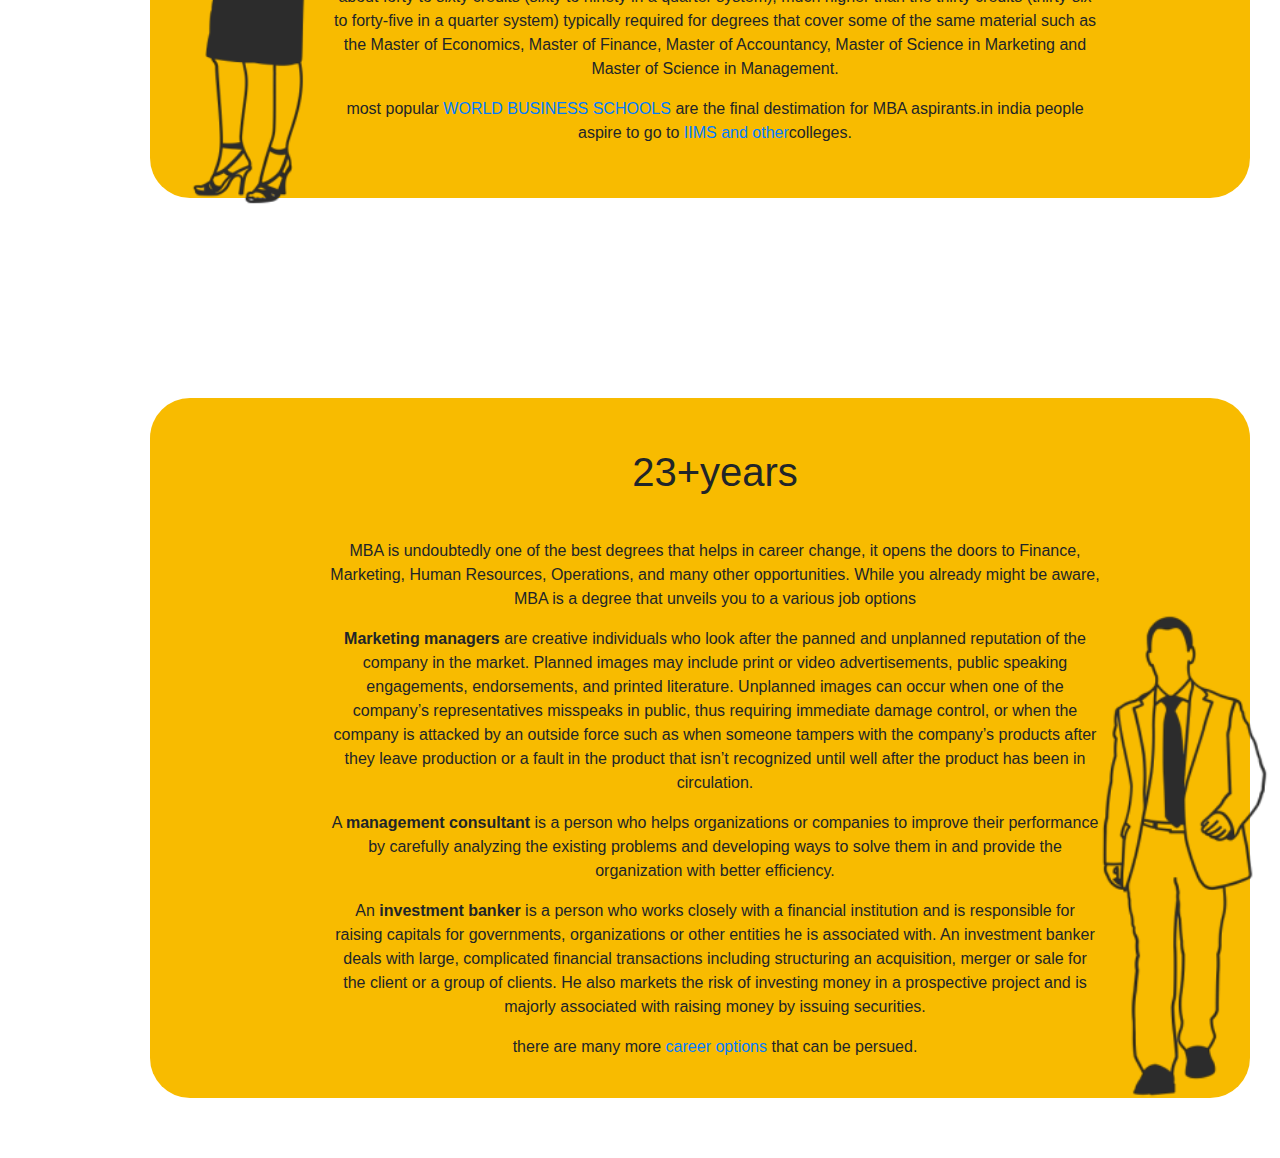
<file: src/main/resources/static/management.html>
<!DOCTYPE html>
<html lang="en" dir="ltr">

<head>
  <meta charset="utf-8">
  <!--Google Fonts-->
  <link href="https://fonts.googleapis.com/css2?family=Balsamiq+Sans:wght@700&display=swap" rel="stylesheet">
  <!--CSS-->
  <link rel="stylesheet" href="management.css">
  <!--Bootstrap-->
  <link rel="stylesheet" href="https://stackpath.bootstrapcdn.com/bootstrap/4.4.1/css/bootstrap.min.css" integrity="sha384-Vkoo8x4CGsO3+Hhxv8T/Q5PaXtkKtu6ug5TOeNV6gBiFeWPGFN9MuhOf23Q9Ifjh" crossorigin="anonymous">
  <title>management</title>
  <link href="https://fonts.googleapis.com/css2?family=PT+Serif:ital,wght@0,700;1,400&display=swap" rel="stylesheet">
</head>

<body style="background-color:">

  <section id="title">
    <div class="container-fluid">
      <!-- Nav Bar -->
      <button type="button" class="btn btn-danger btn-lg title-button">SIMPLIFICA</button>
      <button class="navbar-toggler" type="button" data-toggle="collapse" data-target="#navbarTogglerDemo01" aria-controls="navbarTogglerDemo01" aria-expanded="false" aria-label="Toggle navigation">
        <span class="navbar-toggler-icon"></span>
      </button>
      <nav class="navbar navbar-expand-lg navbar-dark">
        <button class="navbar-toggler" type="button" data-toggle="collapse" data-target="#navbarTogglerDemo01" aria-controls="navbarTogglerDemo01" aria-expanded="false" aria-label="Toggle navigation">
          <span class="navbar-toggler-icon"></span>
        </button>
        <div class="collapse navbar-collapse" id="navbarTogglerDemo01">
          <ul class="navbar-nav ml-auto">
            <li class="nav-item">
              <a class="nav-link" href="index.html">Home</a>
            </li>
            <li class="nav-item">
              <a class="nav-link" href="#second">18-23years</a>
            </li>
            <li class="nav-item">
              <a class="nav-link" href="#third">23+years</a>
            </li>
          </ul>
        </div>
      </nav>
  </section>
  <section id="first">
    <div class="first_group">
      <div class="text">
        <h1>16-18years</h1>
        <p class="p1">Bachelor of Business Management (BBM), sometimes known as a Bachelor of Management Studies,[1] is an undergraduate program of four years. The BBM degree is designed to teach students the skills necessary to perform leadership
          roles in the business and corporate world. And it is usually classified into 4 majors: Marketing Management, Financial Management, Operational Management and lastly Human Resource Development Management. It is called as Commerce BSCom
          Bachelor of science in commerce
        <p>Bachelor of Business Administration or BBA is one of the most popular bachelor degree programmes after class XII. The BBA course is the gateway to numerous job opportunities in a plethora of sectors like Marketing, Education, Finance,
          Sales, and Government to name just a few. Here are some important highlights of the BBA program/degree that you should know about:
          The 3-year professional undergraduate course in Business Management is open to students from all the three streams: Science, Arts and Commerce.</p>
        </p>
        <p>The BBA course offers knowledge and training in management and leadership skills to prepare them for managerial roles and entrepreneurship.
          During the tenure of the course, candidates learn various aspects of business administration and management through class room lectures and practical projects like internship.
          BBA can be pursued in full-time as well as correspondence mode.</p>
        admission in <a href="https://www.mbauniverse.com/bba/colleges">BBA education colleges in india </a> are through exams like <a href="https://www.mbauniverse.com/bba/ipmat">IPM APTITUDE TEST</a>,<a
          href="https://www.mbauniverse.com/bba/npat">NPAT BBA</a>,<a href="https://www.mbauniverse.com/bba/set">SET</a>,etc.and the preparation starts from 10 th only , we can take any subject be it maths, bio, commerce or arts.</p>

      </div>
      <img class="boy" src="boy.png" alt="boy">
    </div>
  </section>

  <section id="second">
    <div class="second_group">
      <div class="text">
        <h1>18-23 years</h1>
        <p class="p1">BBA being a three year course rquires an extra post graduation course that is MbA which is a two year course.which bring the college life of 5 years after which there are many job opputunities.with five years of experince in
          learning about management it contributes a lot to good job oppurtunities. </p>
        <p>The Master of Business Administration (MBA or M.B.A.) degree originated in the United States in the early 20th century when the country industrialized and companies sought scientific management.[1] The core courses in an MBA program cover
          various areas of business administration such as accounting, applied statistics, human resources, business communication, business ethics, business law, business strategy, finance, managerial economics, management, entrepreneurship,
          marketing, supply-chain management, and operations management in a manner most relevant to management analysis and strategy.</p>
        <p>Most programs also include elective courses and concentrations for further study in a particular area, for example accounting, finance, and marketing. MBA programs in the United States typically require completing about forty to sixty
          credits (sixty to ninety in a quarter system), much higher than the thirty credits (thirty-six to forty-five in a quarter system) typically required for degrees that cover some of the same material such as the Master of Economics, Master of
          Finance, Master of Accountancy, Master of Science in Marketing and Master of Science in Management.</p>
        <p>most popular <a href="https://www.mbacrystalball.com/business-school-rankings">WORLD BUSINESS SCHOOLS </a> are the final destimation for MBA aspirants.in india people aspire to go to <a
            href="https://www.shiksha.com/mba/ranking/top-mba-colleges-in-india/2-2-0-0-0">IIMS and other</a>colleges. </p>
        <img class="businessgirl" src="businessgirl.png" alt="girl">
      </div>
  </section>

  <section id="third">
    <div class="third_group">
      <div class="text">
        <h1>23+years</h1>
        <p class="p1">MBA is undoubtedly one of the best degrees that helps in career change, it opens the doors to Finance, Marketing, Human Resources, Operations, and many other opportunities. While you already might be aware, MBA is a degree that
          unveils you to a various job options </p>
        <p><b>Marketing managers</b> are creative individuals who look after the panned and unplanned reputation of the company in the market. Planned images may include print or video advertisements, public speaking engagements, endorsements, and
          printed literature. Unplanned images can occur when one of the company’s representatives misspeaks in public, thus requiring immediate damage control, or when the company is attacked by an outside force such as when someone tampers with the
          company’s products after they leave production or a fault in the product that isn’t recognized until well after the product has been in circulation.</p>
        <p>A <b>management consultant</b> is a person who helps organizations or companies to improve their performance by carefully analyzing the existing problems and developing ways to solve them in and provide the organization with better
          efficiency.</p>
        <p>An <b>investment banker</b> is a person who works closely with a financial institution and is responsible for raising capitals for governments, organizations or other entities he is associated with.
          An investment banker deals with large, complicated financial transactions including structuring an acquisition, merger or sale for the client or a group of clients. He also markets the risk of investing money in a prospective project and is
          majorly associated with raising money by issuing securities. </p>
        <p>there are many more <a href="file:///C:/Users/hp/OneDrive/Desktop/web/management/management.html">career options</a> that can be persued.</p>
      </div>
<img class="businessman"src="businessman.png" alt="man">
    </div>

  </section>

</body>

</html>
</file>
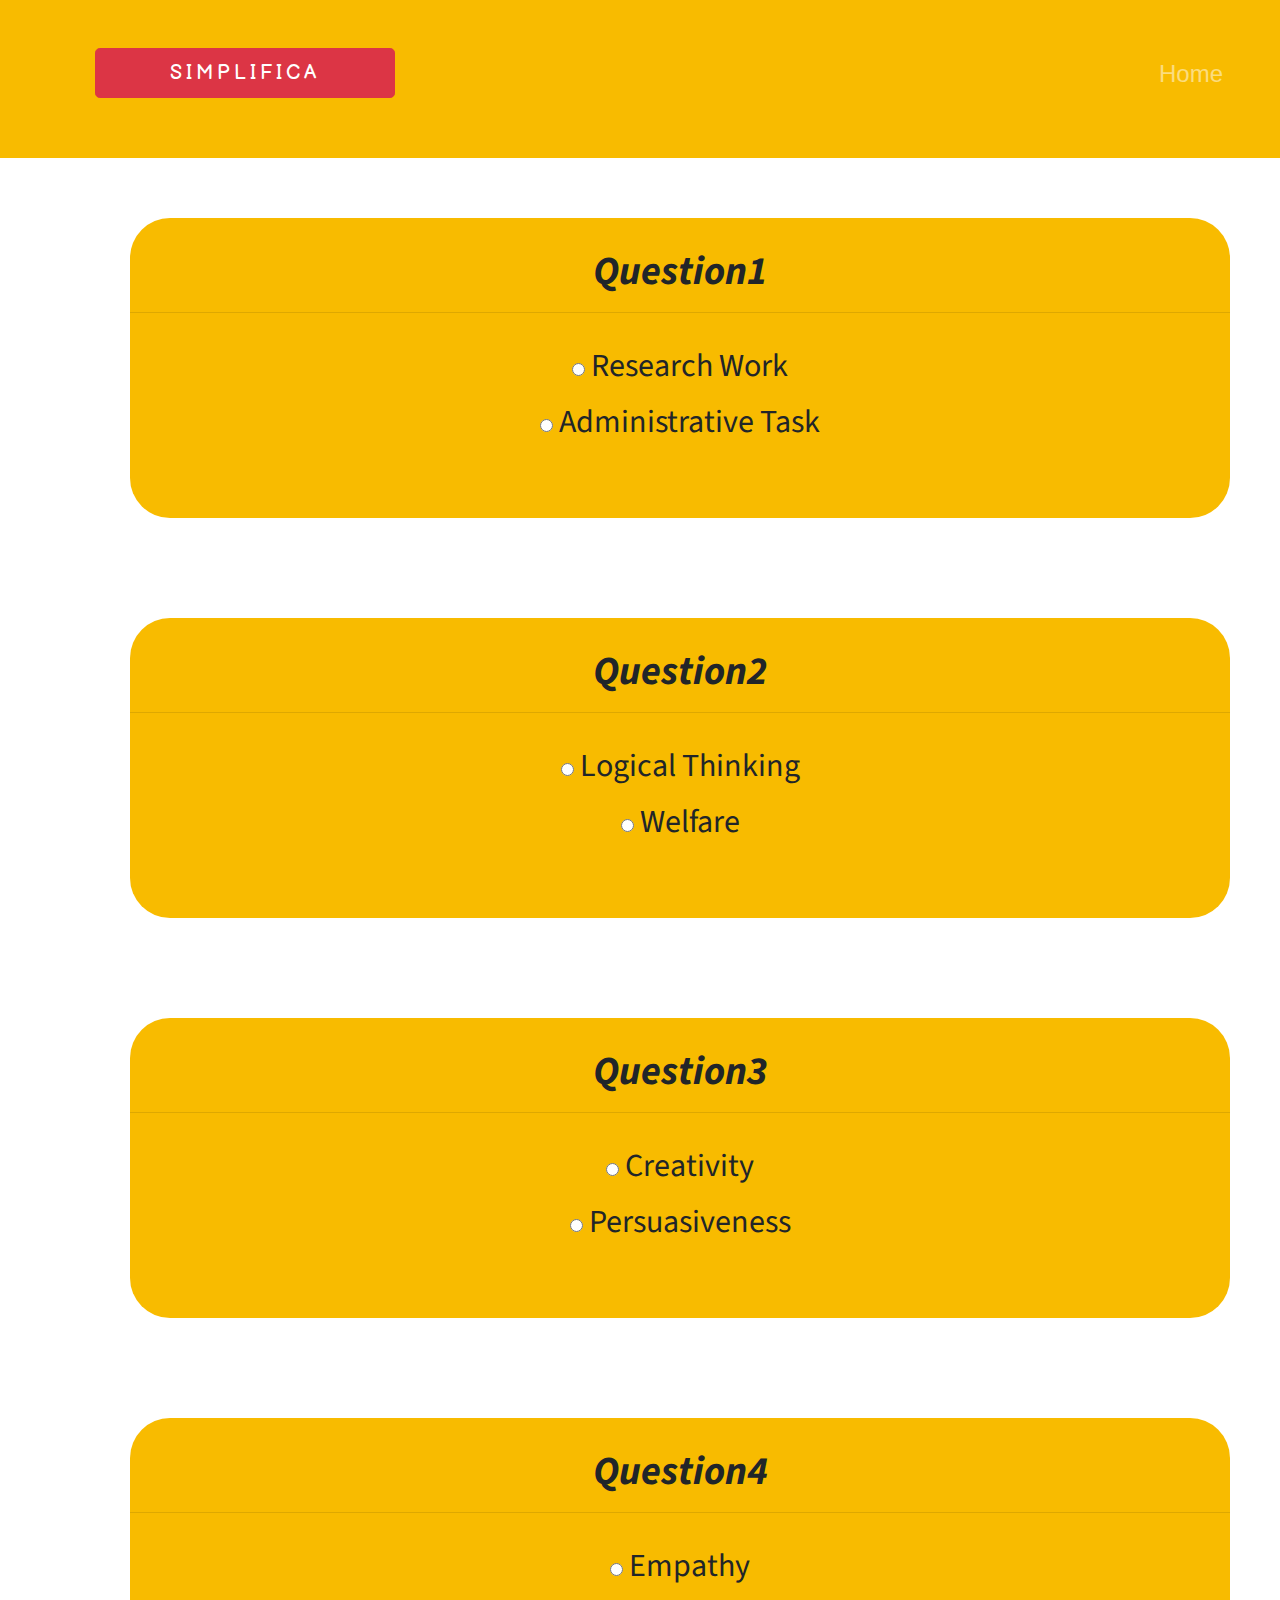
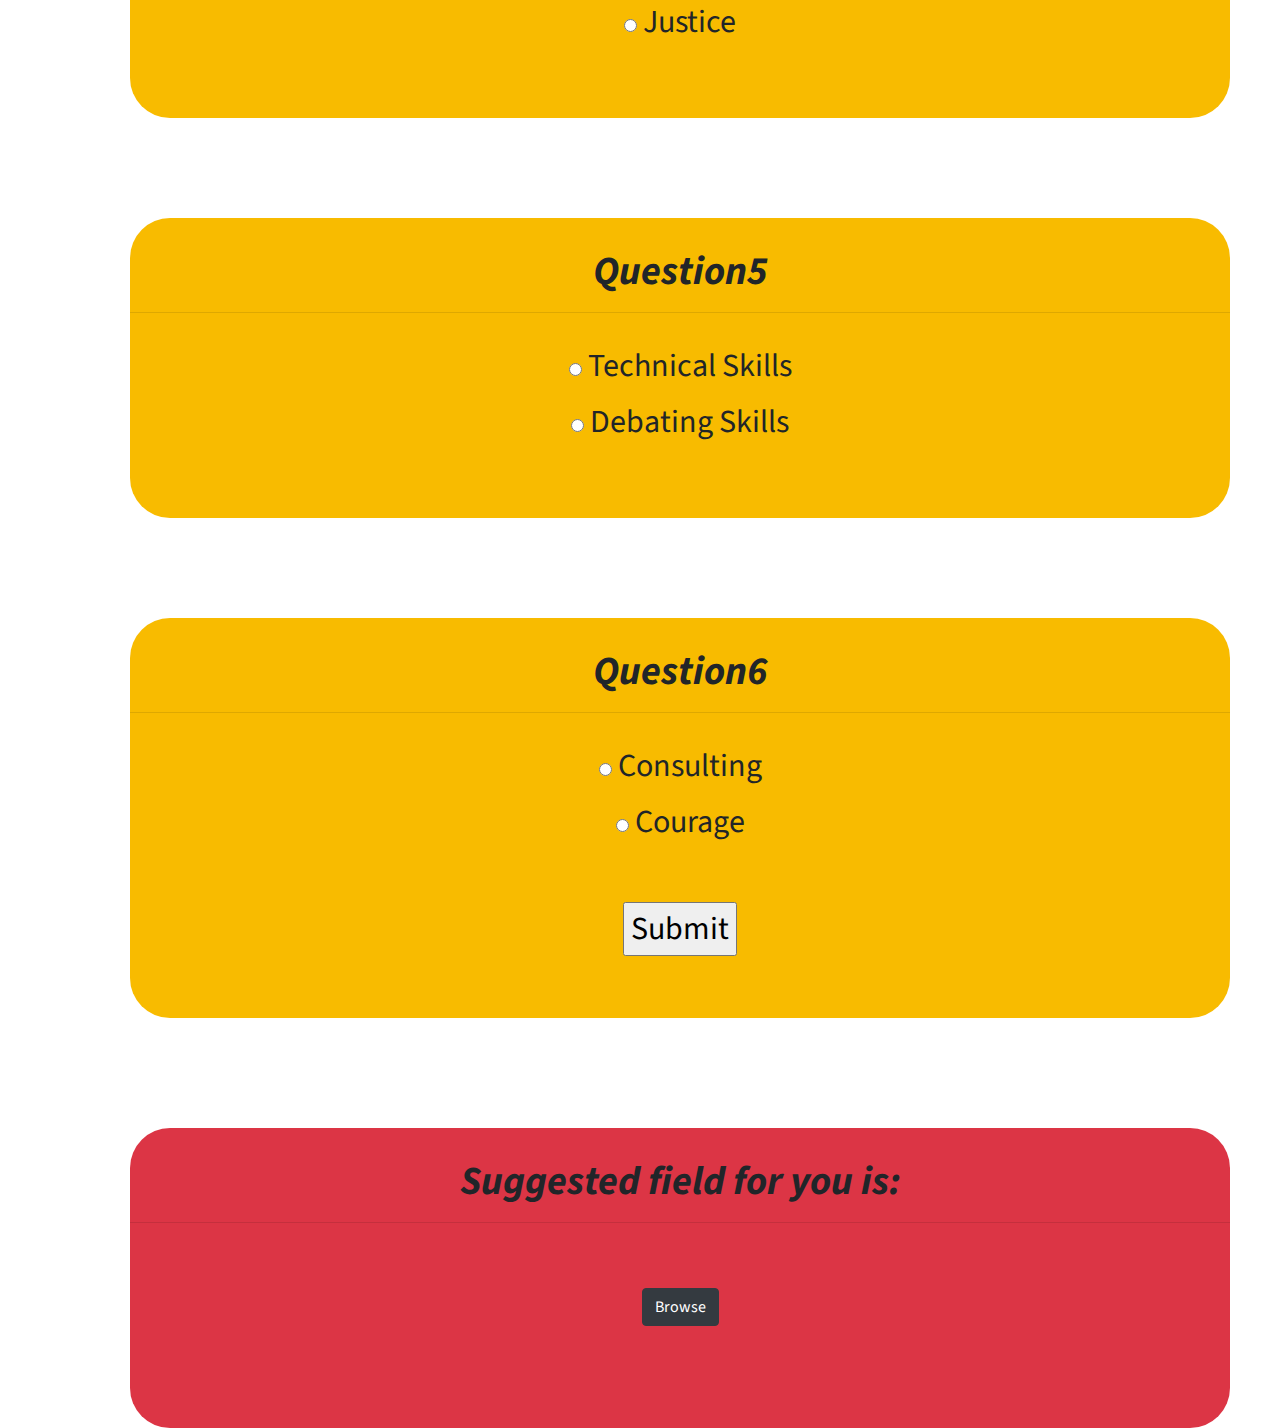
<file: src/main/resources/static/test.html>
<!DOCTYPE html>
<html lang="en" dir="ltr">
<script src="simplifica.js"></script>
<head>
  <meta charset="utf-8">
  <!--Google Fonts-->
  <link href="https://fonts.googleapis.com/css2?family=Balsamiq+Sans:wght@700&display=swap" rel="stylesheet">
  <link href="https://fonts.googleapis.com/css2?family=Source+Sans+Pro&display=swap" rel="stylesheet">
  <!--CSS-->
  <link rel="stylesheet" href="test.css">
  <!--Bootstrap-->
  <link rel="stylesheet" href="https://stackpath.bootstrapcdn.com/bootstrap/4.4.1/css/bootstrap.min.css" integrity="sha384-Vkoo8x4CGsO3+Hhxv8T/Q5PaXtkKtu6ug5TOeNV6gBiFeWPGFN9MuhOf23Q9Ifjh" crossorigin="anonymous">
  <title>Simplifica Test</title>
  <link href="https://fonts.googleapis.com/css2?family=PT+Serif:ital,wght@0,700;1,400&display=swap" rel="stylesheet">
</head>

<body style="background-color:">

  <section id="title">
    <div class="container-fluid">
      <!-- Nav Bar -->
      <button type="button" class="btn btn-danger btn-lg title-button">SIMPLIFICA</button>
      <button class="navbar-toggler" type="button" data-toggle="collapse" data-target="#navbarTogglerDemo01" aria-controls="navbarTogglerDemo01" aria-expanded="false" aria-label="Toggle navigation">
        <span class="navbar-toggler-icon"></span>
      </button>
      <nav class="navbar navbar-expand-lg navbar-dark">
        <button class="navbar-toggler" type="button" data-toggle="collapse" data-target="#navbarTogglerDemo01" aria-controls="navbarTogglerDemo01" aria-expanded="false" aria-label="Toggle navigation">
          <span class="navbar-toggler-icon"></span>
        </button>
        <div class="collapse navbar-collapse" id="navbarTogglerDemo01">
          <ul class="navbar-nav ml-auto">
            <li class="nav-item">
              <a class="nav-link" href="index.html">Home</a>
            </li>
            
            </li>
          </ul>
        </div>
      </nav>
  </section>

  <form class="" onsubmit = "return false;" id="myForm">




  <section id="first">
    <div class="first_group">
   
      <div class="text">
      <h1><i><b>Question1</b></i><hr></h1>

      <input type="radio" id="Research Work" name = "one" value="Research Work">
      <label for="Research Work">Research Work</label><br>
      <input type="radio" id="Administrative Task" name = "one" value="Administrative Task">
      <label for="Administrative Task">Administrative Task</label><br>
      </div>

    </div>
  </section>


  <section id="second">
    <div class="second_group">
      <div class="text">
      <h1><i><b>Question2</b></i><hr></h1>
      <input type="radio" id="Logical Thinking" name = "two" value="Logical Thinking">
      <label for="Logical Thinking">Logical Thinking</label><br>
      <input type="radio" id="Welfare" name = "two" value="Welfare">
      <label for="Welfare">Welfare</label><br>
      </div>
    </div>
  </section>


  <section id="third">
    <div class="third_group">
      <div class="text">
      <h1><i><b>Question3</b></i><hr></h1>
      <input type="radio" id="Creativity" name = "three" value="Creativity">
      <label for="Creativity">Creativity</label><br>
      <input type="radio" id="Persuasiveness" name = "three" value="Persuasiveness">
      <label for="Persuasiveness">Persuasiveness</label><br>
      </div>
    </div>
  </section>

  <section id="fourth">
    <div class="fourth_group">
      <div class="text">
      <h1><i><b>Question4</b></i><hr></h1>
      <input type="radio" id="Empathy" name = "four" value="Empathy">
      <label for="Empathy">Empathy</label><br>
      <input type="radio" id="Justice" name = "four" value="Justice">
      <label for="Justice">Justice</label><br>

      </div>
    </div>
  </section>

    <section id="fifth">
    <div class="fifth_group">
      <div class="text">
      <h1><i><b>Question5</b></i><hr></h1>  
      <input type="radio" id="Technical Skills" name = "five" value="Technical Skills">
      <label for="Technical Skills">Technical Skills</label><br>
      <input type="radio" id="Debating Skills" name = "five" value="Debating Skills">
      <label for="Debating Skills">Debating Skills</label><br>
      </div>
    </div>
  </section>

    <section id="sixth">
    <div class="sixth_group">
      <div class="text">
      <h1><i><b>Question6</b></i><hr></h1>
      <input type="radio" id="Consulting" name = "six" value="Consulting">
      <label for="Consulting">Consulting</label><br>
      <input type="radio" id="Courage" name = "six" value="Courage">
      <label for="Courage">Courage</label><br>


      <br>
      <input type="submit" value="Submit" onclick="getFormData()">


      </div>
    </div>
  </section>



  </form>

  <section id="seventh">
    <div class="seventh_group">
      <div class="text">
      <h1><i><b>Suggested field for you is: </b></i><hr></h1>
      <h1><p id="Career"></h1></p>
      <form action="/browse.html">
        <button type="submit" class="btn btn-secondary btn-dark">Browse</button>
      </form>
      </div>
    </div>
  </section>





</body>

</html>
</file>
<file: src/main/resources/static/artist.css>
a:hover {
  color: green;
}

body {
  font-family: 'PT Serif', serif;
}

th {
  color: black;
}

#first {
  padding-top: 80px;
      height: 700px;
}
#second{
  padding-top: 30px;
height:800px;
}
#third{
  padding-top:10px ;
  height:700px;
}

#title {
  background-color: #f8bb00;
  padding-bottom: 50px;
}
.boy{
  position: relative;
      bottom: 530px;
      height: 800px;
      left: 730px;

}
.collegegirl{
  position: relative;
      bottom: 310px;
      right: 460px;
}
.businessgirl{
  position: absolute;
    top: 140px;
    right: 700px;
}

.container-fluid {
  padding: 0 0 4.5;
}

.navbar-brand {
  font-family: "Ubuntu";
  font-size: 2.5rem;
  font-weight: lighter;
}

.navbar {
  padding: 0 0 4.5rem;
}

.nav-item {
  padding: 0 18px;
}

.nav-link {
  font-size: 1.5rem;
  font-family: "Montserrat"
    font-weight:400;
}

.title-button {
  width: 300px;
  height: 50px;
  position: absolute;
  font-family: 'Balsamiq Sans', cursive;
  font-size: 10rem;
  font-weight: lighter;
  margin-top: 48px;
  margin-left: 80px;
  letter-spacing: 4px;
}

.first_group {
  background-color: #f8bb00;
  height: 500px;
  width: 1100px;
  top: 100px;
  left: 150px;
  right: 30px;
  position: relative;
  border-radius: 40px;
}

.second_group {
  background-color: #f8bb00;
  height: 600px;
  width: 1100px;
  top: 100px;
  left: 150px;
  right: 30px;
  position: relative;
  border-radius: 40px;
}

.third_group {
  background-color: #f8bb00;
  height: 550px;
  width: 1100px;
  top: 100px;
  bottom: 200px;
  left: 150px;
  right: 30px;
  position: relative;
  border-radius: 40px;
  margin-bottom: 100px;
}
.t1main{
  padding-left: 0px;
    margin-left: 50px;
    margin-right: 50px;
}
.age1{
  padding-left: 0px;
    padding-right: 120px;
    padding-top: 40px;
    text-align: left;
}
h1{
  padding-bottom: 5px;
}
.text{
  width: 70%;
    position: relative;
    left: 180px;
    text-align: center;
}
h1{
  align-content: center;
    text-align: center;
    padding-top: 50px;
}
.p1{
  padding-top: 30px;
}
</file>
<file: src/main/resources/static/browse.css>
.navbar-brand{
  font-family: 'Lora', serif;
  font-size: 5rem;
  font-weight:lighter;

}
.navbar{
  padding: 0 0 4.5rem;
  background-color: #F8BB00;
}

.nav-item{
  padding: 0 18px;
  padding-top: 20px;
  padding-bottom: 20px;
}

.nav-link{
  font-size: 1.5rem;
  font-family: "Montserrat"
  font-weight:400;
}
.title-button{
  width: 300px;
  height: 50px;
  position: absolute;
  font-family: 'Balsamiq Sans', cursive;
  font-size: 10rem;
  font-weight:lighter;
  margin-top: 5px;
  margin-left: 70px;
  letter-spacing: 4px;
}
#subjects{
 text-align: center;
 background-color: white;
}
.start{
  letter-spacing: 3px;
  font-family: 'Quicksand', sans-serif;
}

.text{
  background-color:  #fce3e7;
  border-radius: 20px;
    padding-top: 10px;
    padding-bottom: 10px;
}
.boxE{
  border-radius: 10%;
  width: 250px;
  height: 150px;
  border: 7px solid #F8BB00;
  padding: 30px;
  margin-left: 60px;
  margin-top: 120px;
position: absolute;
}
.boxT{
  border-radius: 10%;
  width: 250px;
  height: 150px;
  border: 7px solid #F8BB00;
  padding: 30px;
  margin-left: 120px;
  margin-top: 120px;
  margin-bottom: 130px;
  position: absolute;
  right:780px;
}
.boxF{

      margin-top: 300px;
      margin-left: 80px;
  border-radius: 10%;
  width: 250px;
  height: 150px;
  border: 7px solid #F8BB00;
  padding: 30px;
position: absolute;
}
.boxU{
margin-top: 300px;
  border-radius: 10%;
  width: 250px;
  height: 150px;
  border: 7px solid #F8BB00;
  padding: 30px;
  margin-left: 120px;
  margin-bottom: 130px;
  position: absolute;
  right:780px;
}
.boxV{
  left: 60px;
  margin-left: 120px;
  margin-top: 470px;
  border-radius: 10%;
  width: 250px;
  height: 150px;
  border: 7px solid #F8BB00;
  padding: 30px;
  margin-bottom: 130px;
  position: absolute;
  right:800px;
}
.content{
  text-align: center;
  font-family: 'Darker Grotesque', sans-serif;
}
.images{
  padding-left: 240px;
    margin-left: 250px;
    top: 100px;
position: absolute;
}
.brwosegirlimg{
    margin-top: 120px;
    border-radius: 100px;
    align-content: center;
    position: relative;
    margin-top: 50px;
    margin-right: 0px;
    left: 150px;
}
.doctor{
  position: relative;
  top: 270px;
  left: 1170px;

}
.law{
  position: relative;
  top: 120px;
  left: 1020px;
}
.engineering{
  position: relative;
  top: 80px;
  left: 800px;
}
.artist{
  position: relative;
  top: 150px;
  left: 600px;

}
.management{
  position: relative;
  top: 300px;
  left: 470px;
}
</file>
<file: src/main/resources/static/doctor.css>
a:hover {
  color: green;
}

body {
  font-family: 'PT Serif', serif;
}

th {
  color: black;
}

#first {
  padding-top: 80px;
      height: 750px;
}
#second{
  padding-top: 50px;
height:800px;
}
#third{
  padding-top:40px ;
  height:600px;
}

#title {
  background-color: #f8bb00;
  padding-bottom: 50px;
}
.boy{
  position: relative;
      bottom: 504px;
      height: 800px;
      right: 40px;
}
.businessman{left: 520px;
    position: absolute;
    top: 10px;}
.collegegirl{
  position: relative;
    bottom: 350px;
    left: 700px;
}

.container-fluid {
  padding: 0 0 4.5;
}

.navbar-brand {
  font-family: "Ubuntu";
  font-size: 2.5rem;
  font-weight: lighter;
}

.navbar {
  padding: 0 0 4.5rem;
}

.nav-item {
  padding: 0 18px;
}

.nav-link {
  font-size: 1.5rem;
  font-family: "Montserrat"
    font-weight:400;
}

.title-button {
  width: 300px;
  height: 50px;
  position: absolute;
  font-family: 'Balsamiq Sans', cursive;
  font-size: 10rem;
  font-weight: lighter;
  margin-top: 48px;
  margin-left: 80px;
  letter-spacing: 4px;
}

.first_group {
  background-color: #f8bb00;
  height: 500px;
  width: 1100px;
  top: 100px;
  left: 150px;
  right: 30px;
  position: relative;
  border-radius: 40px;
}

.second_group {
  background-color: #f8bb00;
  height: 600px;
  width: 1100px;
  top: 100px;
  left: 150px;
  right: 30px;
  position: relative;
  border-radius: 40px;
}

.third_group {
  background-color: #f8bb00;
  height: 400px;
  width: 1100px;
  top: 100px;
  bottom: 200px;
  left: 150px;
  right: 30px;
  position: relative;
  border-radius: 40px;
  margin-bottom: 100px;
}
.t1main{
  padding-left: 0px;
    margin-left: 50px;
    margin-right: 50px;
}
.age1{
  padding-left: 0px;
    padding-right: 120px;
    padding-top: 40px;
    text-align: left;
}
h1{
  padding-bottom: 5px;
}
.text{
  width: 70%;
    position: relative;
    left: 180px;
    text-align: center;
}
h1{
  align-content: center;
    text-align: center;
    padding-top: 50px;
}
.p1{
  padding-top: 30px;
}
</file>
<file: src/main/resources/static/engineering.css>
a:hover {
  color: green;
}

body {
  font-family: 'PT Serif', serif;
}

th {
  color: black;
}

#first {
  padding-top: 10px;
      height: 400px;
}
#second{
  padding-top: 10px;
height:400px;
}
#third{
  padding-top:10px ;
  height:400px;
}
#fourth{
  padding-top:10px ;
  height:400px;
}
#fifth{
  padding-top:10px ;
  height:400px;
}
#sixth{
  padding-top:10px ;
  height:400px;
}
#seventh{
  padding-top:120px ;
  height:400px;
}

#title {
  background-color: #f8bb00;
  padding-bottom: 50px;
}

.container-fluid {
  padding: 0 0 4.5;
}

.navbar-brand {
  font-family: "Ubuntu";
  font-size: 2.5rem;
  font-weight: lighter;
}

.navbar {
  padding: 0 0 4.5rem;
}

.nav-item {
  padding: 0 18px;
}

.nav-link {
  font-size: 1.5rem;
  font-family: "Montserrat"
    font-weight:400;
}

.title-button {
  width: 300px;
  height: 50px;
  position: absolute;
  font-family: 'Balsamiq Sans', cursive;
  font-size: 10rem;
  font-weight: lighter;
  margin-top: 48px;
  margin-left: 80px;
  letter-spacing: 4px;
}

.first_group {
  background-color: #f8bb00;
  height: 300px;
  width: 1100px;
  top: 50px;
  left: 130px;
  right: 30px;
  position: relative;
  border-radius: 40px;
}

.second_group {
  background-color: #f8bb00;
  height: 300px;
  width: 1100px;
  top: 50px;
  left: 130px;
  right: 30px;
  position: relative;
  border-radius: 40px;
}

.third_group {
  background-color: #f8bb00;
  height: 300px;
  width: 1100px;
  top: 50px;
  left: 130px;
  right: 30px;
  position: relative;
  border-radius: 40px;
}

.fourth_group {
  background-color: #f8bb00;
  height: 300px;
  width: 1100px;
  top: 50px;
  left: 130px;
  right: 30px;
  position: relative;
  border-radius: 40px;
}

.fifth_group {
  background-color: #f8bb00;
  height: 300px;
  width: 1100px;
  top: 50px;
  left: 130px;
  right: 30px;
  position: relative;
  border-radius: 40px;
}

.sixth_group {
  background-color: #f8bb00;
  height: 400px;
  width: 1100px;
  top: 50px;
  left: 130px;
  right: 30px;
  position: relative;
  border-radius: 40px;
}

.seventh_group {
  background-color: #dc3545;
  height: 300px;
  width: 1100px;
  top: 50px;
  left: 130px;
  right: 30px;
  position: relative;
  border-radius: 40px;
}
.t1main{
  padding-left: 0px;
    margin-left: 50px;
    margin-right: 50px;
}
.age1{
  padding-left: 0px;
    padding-right: 120px;
    padding-top: 40px;
    text-align: left;
}
h1{
  padding-bottom: 5px;
}
.table1{
  padding-left: 150px;
    padding-top: 80px;
    padding-right: 80px;
}

.text{
    font-family: 'Source Sans Pro', sans-serif;
    font-size: 2rem;
    position: relative;
    top: 30px;
    text-align: center;
}

.opt{
  left: 300px;
}
</file>
<file: src/main/resources/static/law.css>
a:hover {
  color: green;
}

body {
  font-family: 'PT Serif', serif;
}

th {
  color: black;
}

#first {
  padding-top: 70px;
      height: 700px;
}
#second{
  padding-top: 5px;
height:820px;
}
#third{
  padding-top:80px ;
  height:1000px;
}

#title {
  background-color: #f8bb00;
  padding-bottom: 50px;
}

.container-fluid {
  padding: 0 0 4.5;
}

.navbar-brand {
  font-family: "Ubuntu";
  font-size: 2.5rem;
  font-weight: lighter;
}

.navbar {
  padding: 0 0 4.5rem;
}

.nav-item {
  padding: 0 18px;
}

.nav-link {
  font-size: 1.5rem;
  font-family: "Montserrat"
    font-weight:400;
}

.title-button {
  width: 300px;
  height: 50px;
  position: absolute;
  font-family: 'Balsamiq Sans', cursive;
  font-size: 10rem;
  font-weight: lighter;
  margin-top: 48px;
  margin-left: 80px;
  letter-spacing: 4px;
}

.first_group {
  background-color: #f8bb00;
  height: 450px;
  width: 1100px;
  top: 100px;
  left: 150px;
  right: 30px;
  position: relative;
  border-radius: 40px;
}

.second_group {
  background-color: #f8bb00;
  height:700px;
  width: 1100px;
  top: 100px;
  left: 150px;
  right: 30px;
  position: relative;
  border-radius: 40px;
}

.third_group {
  background-color: #f8bb00;
  height: 770px;
  width: 1100px;
  top: 100px;
  bottom: 200px;
  left: 150px;
  right: 30px;
  position: relative;
  border-radius: 40px;
  margin-bottom: 100px;
}
.t1main{
  padding-left: 0px;
    margin-left: 50px;
    margin-right: 50px;
}
.age1{
  padding-left: 0px;
    padding-right: 120px;
    padding-top: 40px;
    text-align: left;
}
h1{
  padding-bottom: 5px;
}
.text{
  width: 70%;
    position: relative;
    left: 180px;
    text-align: center;
}
h1{
  align-content: center;
    text-align: center;
    padding-top: 50px;
}
.p1{
  padding-top: 30px;
}
.collegegirl{
  position: relative;
    bottom: 310px;
    left: 900px;
}
.boy{
  position: relative;
    bottom: 660px;
    height: 1000px;
    width: 600px;
    right: 60px;
}
.lawboy{
  height: 600px;
  position: absolute;
      top: 2070px;
      right: 800px;
}
</file>
<file: src/main/resources/static/management.css>
a:hover {
  color: green;
}

body {
  font-family: 'PT Serif', serif;
}

th {
  color: black;
}

#first {
  padding-top: 80px;
      height: 850px;
}
#second{
  padding-top: 40px;
height:850px;
}
#third{
  padding-top:40px ;
  height:900px;
}

#title {
  background-color: #f8bb00;
  padding-bottom: 50px;
}

.container-fluid {
  padding: 0 0 4.5;
}

.navbar-brand {
  font-family: "Ubuntu";
  font-size: 2.5rem;
  font-weight: lighter;
}

.navbar {
  padding: 0 0 4.5rem;
}

.nav-item {
  padding: 0 18px;
}

.nav-link {
  font-size: 1.5rem;
  font-family: "Montserrat"
    font-weight:400;
}

.title-button {
  width: 300px;
  height: 50px;
  position: absolute;
  font-family: 'Balsamiq Sans', cursive;
  font-size: 10rem;
  font-weight: lighter;
  margin-top: 48px;
  margin-left: 80px;
  letter-spacing: 4px;
}

.first_group {
  background-color: #f8bb00;
  height: 640px;
  width: 1100px;
  top: 100px;
  left: 150px;
  right: 30px;
  position: relative;
  border-radius: 40px;
}

.second_group {
  background-color: #f8bb00;
  height: 650px;
  width: 1100px;
  top: 100px;
  left: 150px;
  right: 30px;
  position: relative;
  border-radius: 40px;
}

.third_group {
  background-color: #f8bb00;
  height: 700px;
  width: 1100px;
  top: 100px;
  bottom: 200px;
  left: 150px;
  right: 30px;
  position: relative;
  border-radius: 40px;
  margin-bottom: 100px;
}
.t1main{
  padding-left: 0px;
    margin-left: 50px;
    margin-right: 50px;
}
.age1{
  padding-left: 0px;
    padding-right: 120px;
    padding-top: 40px;
    text-align: left;
}
h1{
  padding-bottom: 5px;
}
.text{
  width: 70%;
    position: relative;
    left: 180px;
    text-align: center;
}
h1{
  align-content: center;
    text-align: center;
    padding-top: 50px;
}
.p1{
  padding-top: 30px;
}
.boy{
  position: relative;
      bottom: 580px;
      height: 798px;
      left: 750px;
}
.businessgirl{
  position: relative;
    bottom: 480px;
    right: 480px;
    height: 550px;
}
.businessman{
  position: absolute;
top: 155px;
left: 610px;
height: 600px;
}
</file>
<file: src/main/resources/static/test.css>
a:hover {
  color: green;
}

body {
  font-family: 'PT Serif', serif;
}

th {
  color: black;
}

#first {
  padding-top: 10px;
      height: 400px;
}
#second{
  padding-top: 10px;
height:400px;
}
#third{
  padding-top:10px ;
  height:400px;
}
#fourth{
  padding-top:10px ;
  height:400px;
}
#fifth{
  padding-top:10px ;
  height:400px;
}
#sixth{
  padding-top:10px ;
  height:400px;
}
#seventh{
  padding-top:120px ;
  height:400px;
}

#title {
  background-color: #f8bb00;
  padding-bottom: 50px;
}

.container-fluid {
  padding: 0 0 4.5;
}

.navbar-brand {
  font-family: "Ubuntu";
  font-size: 2.5rem;
  font-weight: lighter;
}

.navbar {
  padding: 0 0 4.5rem;
}

.nav-item {
  padding: 0 18px;
}

.nav-link {
  font-size: 1.5rem;
  font-family: "Montserrat"
    font-weight:400;
}

.title-button {
  width: 300px;
  height: 50px;
  position: absolute;
  font-family: 'Balsamiq Sans', cursive;
  font-size: 10rem;
  font-weight: lighter;
  margin-top: 48px;
  margin-left: 80px;
  letter-spacing: 4px;
}

.first_group {
  background-color: #f8bb00;
  height: 300px;
  width: 1100px;
  top: 50px;
  left: 130px;
  right: 30px;
  position: relative;
  border-radius: 40px;
}

.second_group {
  background-color: #f8bb00;
  height: 300px;
  width: 1100px;
  top: 50px;
  left: 130px;
  right: 30px;
  position: relative;
  border-radius: 40px;
}

.third_group {
  background-color: #f8bb00;
  height: 300px;
  width: 1100px;
  top: 50px;
  left: 130px;
  right: 30px;
  position: relative;
  border-radius: 40px;
}

.fourth_group {
  background-color: #f8bb00;
  height: 300px;
  width: 1100px;
  top: 50px;
  left: 130px;
  right: 30px;
  position: relative;
  border-radius: 40px;
}

.fifth_group {
  background-color: #f8bb00;
  height: 300px;
  width: 1100px;
  top: 50px;
  left: 130px;
  right: 30px;
  position: relative;
  border-radius: 40px;
}

.sixth_group {
  background-color: #f8bb00;
  height: 400px;
  width: 1100px;
  top: 50px;
  left: 130px;
  right: 30px;
  position: relative;
  border-radius: 40px;
}

.seventh_group {
  background-color: #dc3545;
  height: 300px;
  width: 1100px;
  top: 50px;
  left: 130px;
  right: 30px;
  position: relative;
  border-radius: 40px;
}
.t1main{
  padding-left: 0px;
    margin-left: 50px;
    margin-right: 50px;
}
.age1{
  padding-left: 0px;
    padding-right: 120px;
    padding-top: 40px;
    text-align: left;
}
h1{
  padding-bottom: 5px;
}
.table1{
  padding-left: 150px;
    padding-top: 80px;
    padding-right: 80px;
}

.text{
    font-family: 'Source Sans Pro', sans-serif;
    font-size: 2rem;
    position: relative;
    top: 30px;
    text-align: center;
}

.opt{
  left: 300px;
}
</file>
